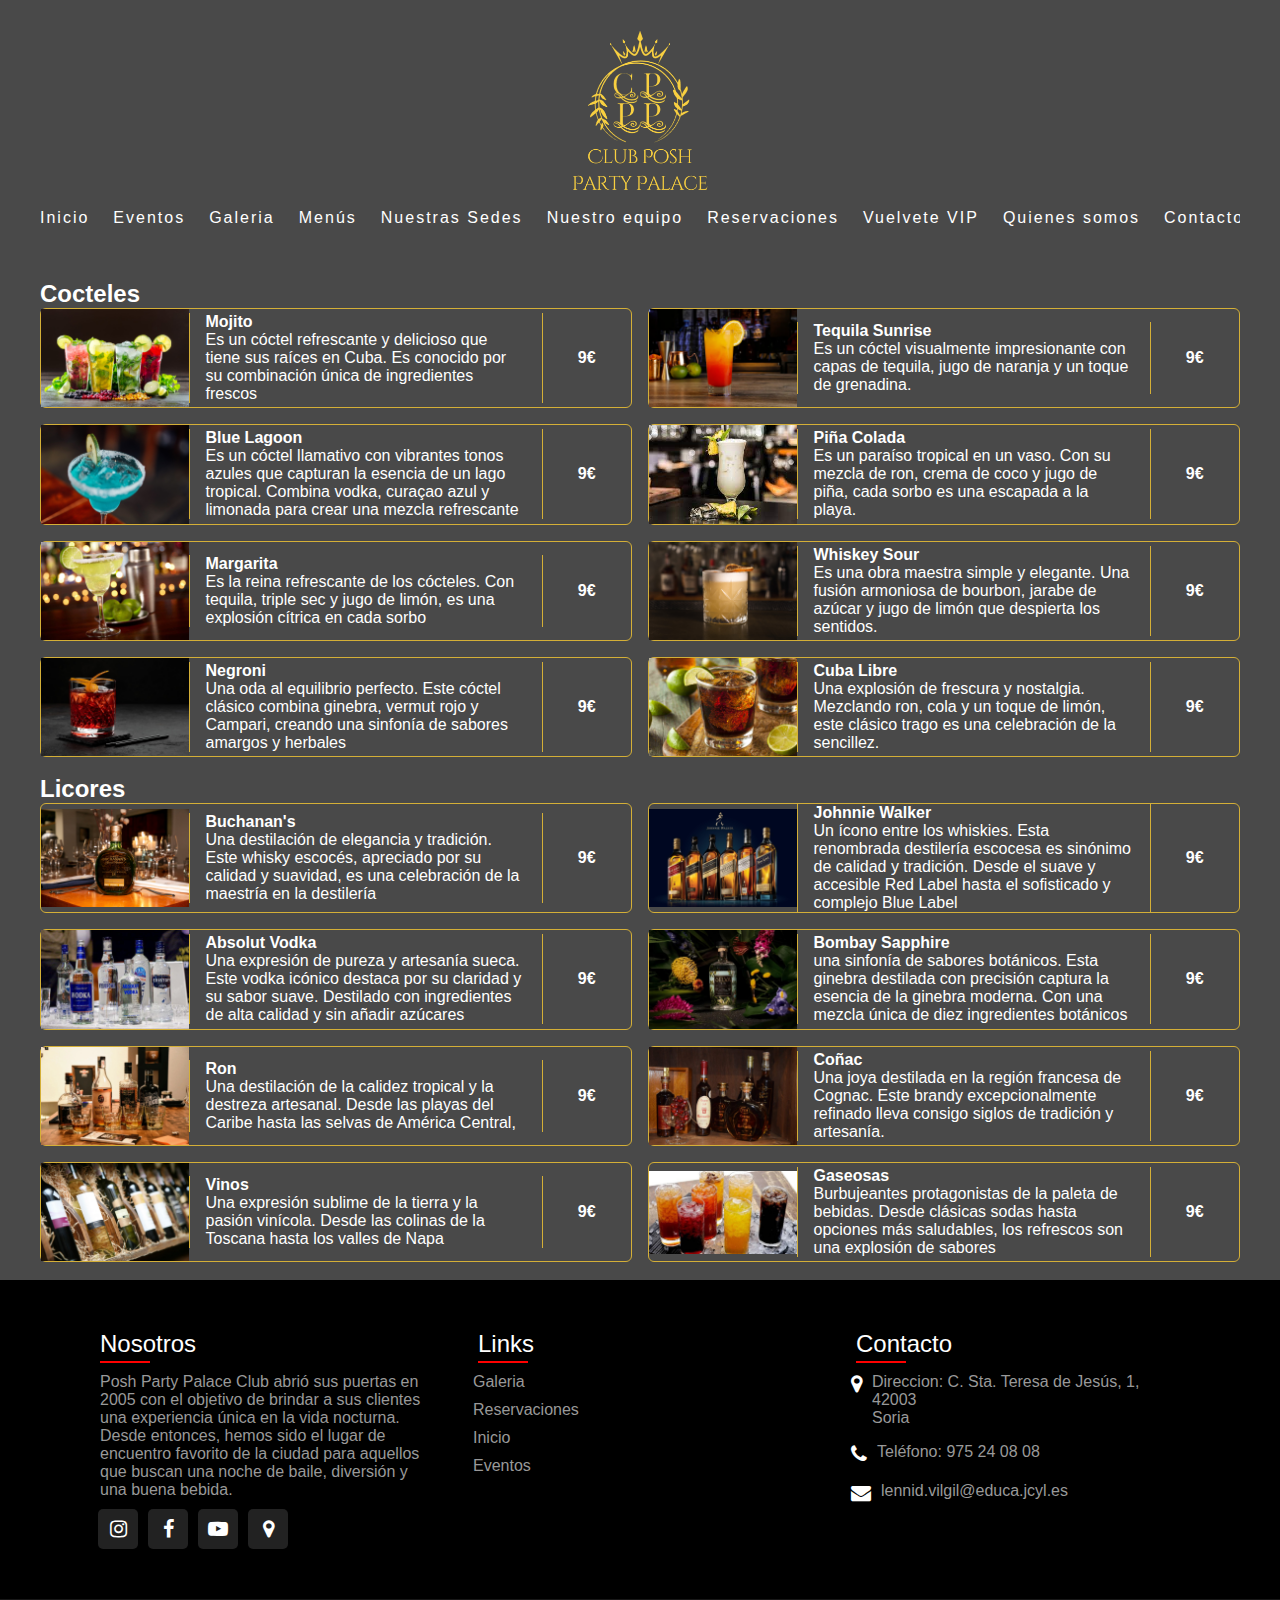
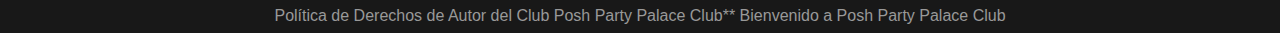
<file: carta.html>
<!DOCTYPE html>
<html lang="en">

<head>
    <meta charset="UTF-8">
    <meta name="viewport" content="width=device-width, initial-scale=1.0">
    <link rel="stylesheet" href="https://cdnjs.cloudflare.com/ajax/libs/font-awesome/4.7.0/css/font-awesome.min.css">
    <link rel="stylesheet" href="estilos/carta.css">
    <link rel="shortcut icon" href="img/Elegant Initial Jewelry Logo.png" type="image/x-icon">
    <title>Carta</title>
</head>

<body>
    <div class="trasparente">
        <div class="Elegant">
            <a href="index.html"><img src="img/Elegant Initial Jewelry Logo.png" alt=""></a>
        </div>

            <nav class="nav container" id="nav">
                <ul class="nav__links">
                    <li class="nav__item">
                        <a href="index.html" class="nav__link">Inicio</a>
                    </li>
                    <li class="nav__item">
                        <a href="eventos.html" class="nav__link">Eventos</a>
                    </li>
                    <li class="nav__item">
                        <a href="galeria.html" class="nav__link">Galeria</a>
                    </li>
                    <li class="nav__item">
                        <a href="carta.html" class="nav__link">Menús</a>
                    </li>
                    <li class="nav__item">
                        <a href="nuestras_sedes.html" class="nav__link">Nuestras Sedes</a>
                    </li>
                    <li class="nav__item">
                        <a href="nuestro_equipo.html" class="nav__link">Nuestro equipo</a>
                    </li>
                    <li class="nav__item">
                        <a href="reservaciones.html" class="nav__link">Reservaciones</a>
                    </li>
                    <li class="nav__item">
                        <a href="vuelvete_VIP.html" class="nav__link">Vuelvete VIP</a>
                    </li>
                    <li class="nav__item">
                        <a href="trabaja_con_nosotros.html" class="nav__link">Quienes somos</a>
                    </li>
                    <li class="nav__item">
                        <a href="inicar_sersion.html" class="nav__link">Contacto</a>
                    </li>
                </ul>
                <a href="#nav" class="nav__hamburguer">
                    <img src="icons/menu.svg" class="nav__icon">
                </a>
                <a href="#" class="nav__close">
                    <img src="icons/menu.svg" class="nav__icon">
                </a>
            </nav>







        <section class="wrap">
            <div class="wrap-title-section">
                <h2>Cocteles</h2>
            </div>
            <div class="wrap column-2 carta">
                <div class="plato-carta">
                    <div class="img-plato-carta">
                        <img src="img/cocteles4.jpg" alt="">
                    </div>
                    <div class="title-plato-carta">
                        <h4>Mojito</h4>
                        <p>Es un cóctel refrescante y delicioso que tiene sus raíces en Cuba. 
                        Es conocido por su combinación única de ingredientes frescos</p>
                    </div>
                    <div class="precio-plato-carta">
                        <span>9€</span>
                    </div>
                </div>
                <div class="plato-carta">
                    <div class="img-plato-carta">
                        <img src="img/coctel 5tequila sunrise.avif" alt="">
                    </div>
                    <div class="title-plato-carta">
                        <h4>Tequila Sunrise</h4>
                        <p>Es un cóctel visualmente impresionante con capas de tequila, 
                            jugo de naranja y un toque de grenadina.</p>
                    </div>
                    <div class="precio-plato-carta">
                        <span>9€</span>
                    </div>
                </div>
                <div class="plato-carta">
                    <div class="img-plato-carta">
                        <img src="img/blue lagoon cotel6.jpg" alt="">
                    </div>
                    <div class="title-plato-carta">
                        <h4>Blue Lagoon</h4>
                        <p>Es un cóctel llamativo con vibrantes tonos azules que capturan la esencia de un lago tropical. 
                            Combina vodka, curaçao azul y limonada para crear una mezcla refrescante</p>
                    </div>
                    <div class="precio-plato-carta">
                        <span>9€</span>
                    </div>
                </div>
                <div class="plato-carta">
                    <div class="img-plato-carta">
                        <img src="img/coctel 7piña colada.jfif" alt="">
                    </div>
                    <div class="title-plato-carta">
                        <h4>Piña Colada</h4>
                        <p>Es un paraíso tropical en un vaso. Con su mezcla de ron, 
                            crema de coco y jugo de piña, cada sorbo es una escapada a la playa. </p>
                    </div>
                    <div class="precio-plato-carta">
                        <span>9€</span>
                    </div>
                </div>
                <div class="plato-carta">
                    <div class="img-plato-carta">
                        <img src="img/coctel 9 margarita-4.jpg" alt="">
                    </div>
                    <div class="title-plato-carta">
                        <h4>Margarita</h4>
                        <p>Es la reina refrescante de los cócteles. Con tequila, triple sec y jugo de limón, 
                            es una explosión cítrica en cada sorbo</p>
                    </div>
                    <div class="precio-plato-carta">
                        <span>9€</span>
                    </div>
                </div>
                <div class="plato-carta">
                    <div class="img-plato-carta">
                        <img src="img/coctel 8 whiskeysourADOBE.jpg" alt="">
                    </div>
                    <div class="title-plato-carta">
                        <h4>Whiskey Sour</h4>
                        <p>Es una obra maestra simple y elegante. Una fusión armoniosa de bourbon, 
                            jarabe de azúcar y jugo de limón que despierta los sentidos.</p>
                    </div>
                    <div class="precio-plato-carta">
                        <span>9€</span>
                    </div>
                </div>
                <div class="plato-carta">
                    <div class="img-plato-carta">
                        <img src="img/coctel 10 fcjtg4eap7_negroni.webp" alt="">
                    </div>
                    <div class="title-plato-carta">
                        <h4>Negroni</h4>
                        <p>Una oda al equilibrio perfecto. Este cóctel clásico combina ginebra, 
                            vermut rojo y Campari, creando una sinfonía de sabores amargos y herbales</p>
                    </div>
                    <div class="precio-plato-carta">
                        <span>9€</span>
                    </div>
                </div>
                <div class="plato-carta">
                    <div class="img-plato-carta">
                        <img src="img/coctel 11 cuba-libre-cocktail.jpg" alt="">
                    </div>
                    <div class="title-plato-carta">
                        <h4>Cuba Libre</h4>
                        <p>Una explosión de frescura y nostalgia. Mezclando ron, cola y un toque de limón, 
                            este clásico trago es una celebración de la sencillez. </p>
                    </div>
                    <div class="precio-plato-carta">
                        <span>9€</span>
                    </div>
                </div>
            </div>
            <br>
            <div class="wrap-title-section">
                <h2>Licores</h2>
            </div>
            <div class="wrap column-2 carta">
                <div class="plato-carta">
                    <div class="img-plato-carta">
                        <img src="img/botellas 1 bucana.jpg" alt="">
                    </div>
                    <div class="title-plato-carta">
                        <h4>Buchanan's</h4>
                        <p>Una destilación de elegancia y tradición. Este whisky escocés, apreciado por su calidad y suavidad, 
                            es una celebración de la maestría en la destilería</p>
                    </div>
                    <div class="precio-plato-carta">
                        <span>9€</span>
                    </div>
                </div>
                <div class="plato-carta">
                    <div class="img-plato-carta">
                        <img src="img/botella 2 jhonnie wolkher.jpg" alt="">
                    </div>
                    <div class="title-plato-carta">
                        <h4>Johnnie Walker</h4>
                        <p>Un ícono entre los whiskies. Esta renombrada destilería escocesa es sinónimo de calidad y tradición. 
                            Desde el suave y accesible Red Label hasta el sofisticado y complejo Blue Label</p>
                    </div>
                    <div class="precio-plato-carta">
                        <span>9€</span>
                    </div>
                </div>
                <div class="plato-carta">
                    <div class="img-plato-carta">
                        <img src="img/botella 3vodka-1-1200x800.jpg" alt="">
                    </div>
                    <div class="title-plato-carta">
                        <h4>Absolut Vodka</h4>
                        <p>Una expresión de pureza y artesanía sueca. Este vodka icónico destaca por su claridad y su sabor suave. 
                            Destilado con ingredientes de alta calidad y sin añadir azúcares</p>
                    </div>
                    <div class="precio-plato-carta">
                        <span>9€</span>
                    </div>
                </div>
                <div class="plato-carta">
                    <div class="img-plato-carta">
                        <img src="img/botella 4 ginebra.avif" alt="">
                    </div>
                    <div class="title-plato-carta">
                        <h4>Bombay Sapphire</h4>
                        <p> una sinfonía de sabores botánicos. Esta ginebra destilada con precisión captura la esencia 
                            de la ginebra moderna. Con una mezcla única de diez ingredientes botánicos</p>
                    </div>
                    <div class="precio-plato-carta">
                        <span>9€</span>
                    </div>
                </div>
                <div class="plato-carta">
                    <div class="img-plato-carta">
                        <img src="img/coctel 5 ron.webp" alt="">
                    </div>
                    <div class="title-plato-carta">
                        <h4>Ron</h4>
                        <p>Una destilación de la calidez tropical y la destreza artesanal. 
                            Desde las playas del Caribe hasta las selvas de América Central,</p>
                    </div>
                    <div class="precio-plato-carta">
                        <span>9€</span>
                    </div>
                </div>
                <div class="plato-carta">
                    <div class="img-plato-carta">
                        <img src="img/botella 5 coñac.jpg" alt="">
                    </div>
                    <div class="title-plato-carta">
                        <h4>Coñac</h4>
                        <p>Una joya destilada en la región francesa de Cognac. Este brandy excepcionalmente 
                            refinado lleva consigo siglos de tradición y artesanía.</p>
                    </div>
                    <div class="precio-plato-carta">
                        <span>9€</span>
                    </div>
                </div>
                <div class="plato-carta">
                    <div class="img-plato-carta">
                        <img src="img/botellas 7 vinos.webp" alt="">
                    </div>
                    <div class="title-plato-carta">
                        <h4>Vinos</h4>
                        <p>Una expresión sublime de la tierra y la pasión vinícola. 
                            Desde las colinas de la Toscana hasta los valles de Napa</p>
                    </div>
                    <div class="precio-plato-carta">
                        <span>9€</span>
                    </div>
                </div>
                <div class="plato-carta">
                    <div class="img-plato-carta">
                        <img src="img/botellas 8 gaseos.jpg" alt="">
                    </div>
                    <div class="title-plato-carta">
                        <h4>Gaseosas</h4>
                        <p>Burbujeantes protagonistas de la paleta de bebidas. Desde clásicas sodas 
                            hasta opciones más saludables, los refrescos son una explosión de sabores</p>
                    </div>
                    <div class="precio-plato-carta">
                        <span>9€</span>
                    </div>
                </div>
            </div>
            <br>
        </section>





    </div>







    <footer>
        <div class="contenido">
            <div class="contenedor2">
                <h2>Nosotros</h2>
                <p>Posh Party Palace Club abrió sus puertas en 2005 con el objetivo de brindar a
                    sus clientes una experiencia única en la vida nocturna. Desde entonces, hemos sido el lugar de
                    encuentro favorito de la ciudad para aquellos que buscan una noche de baile, diversión y una
                    buena bebida.</p>
                <ul class="lista3">
                    <li><a href="#"><i class="fa fa-instagram" aria-hidden="true"></i></a></li>
                    <li><a href="#"><i class="fa fa-facebook" aria-hidden="true"></i></a></li>
                    <li><a href="#"><i class="fa fa-youtube-play" aria-hidden="true"></i></a></li>
                    <li><a href="#"><i class="fa fa-map-marker" aria-hidden="true"></i></a></li>
                </ul>
            </div>
            <div class="contenedor2 links">
                <h2>Links</h2>
                <ul>
                    <li><a href="galeria.html">Galeria</a></li>
                    <li><a href="reservaciones.html">Reservaciones</a></li>
                    <li><a href="index.html">Inicio</a></li>
                    <li><a href="eventos.html">Eventos</a></li>
                </ul>
            </div>
            <div class="contenedor2 contacto">
                <h2>Contacto</h2>
                <ul class="info">
                    <li>
                        <span><i class="fa fa-map-marker" aria-hidden="true"></i></span>
                        <span>
                            Direccion: C. Sta. Teresa de Jesús, 1, 42003 <br>Soria
                        </span>
                    </li>
                    <li>
                        <span><i class="fa fa-phone" aria-hidden="true"></i></span>
                        <p><a href="Teléfono: 975 24 08 08">Teléfono: 975 24 08 08</a><br>
                    </li>
                    <li>
                        <span><i class="fa fa-envelope" aria-hidden="true"></i></span>
                        <p><a href="lennid.vilgil@educa.jcyl.es">lennid.vilgil@educa.jcyl.es</a><br>

                    </li>
                </ul>
            </div>
        </div>
    </footer>
    <div class="copy">
        <p>Política de Derechos de Autor del Club Posh Party Palace Club** Bienvenido a Posh Party Palace Club</p>
    </div>

</body>

</html>
</file>
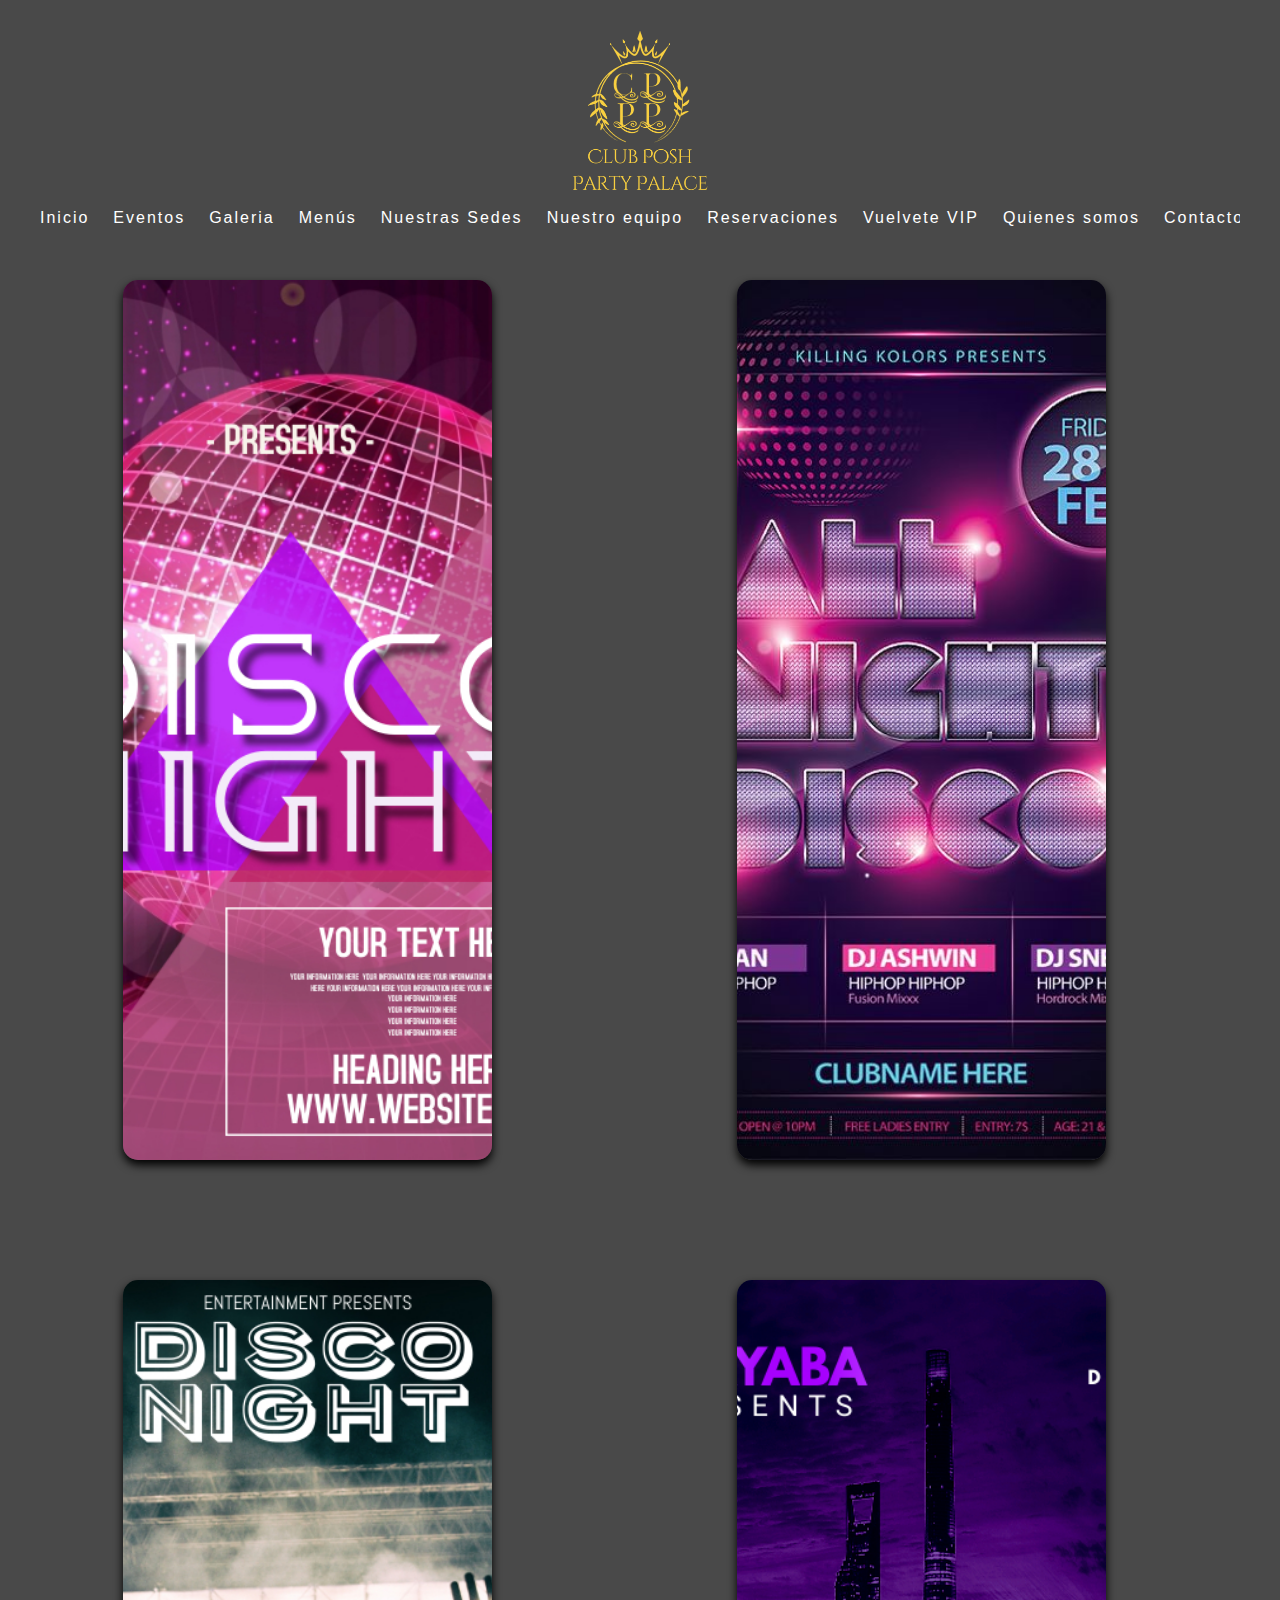
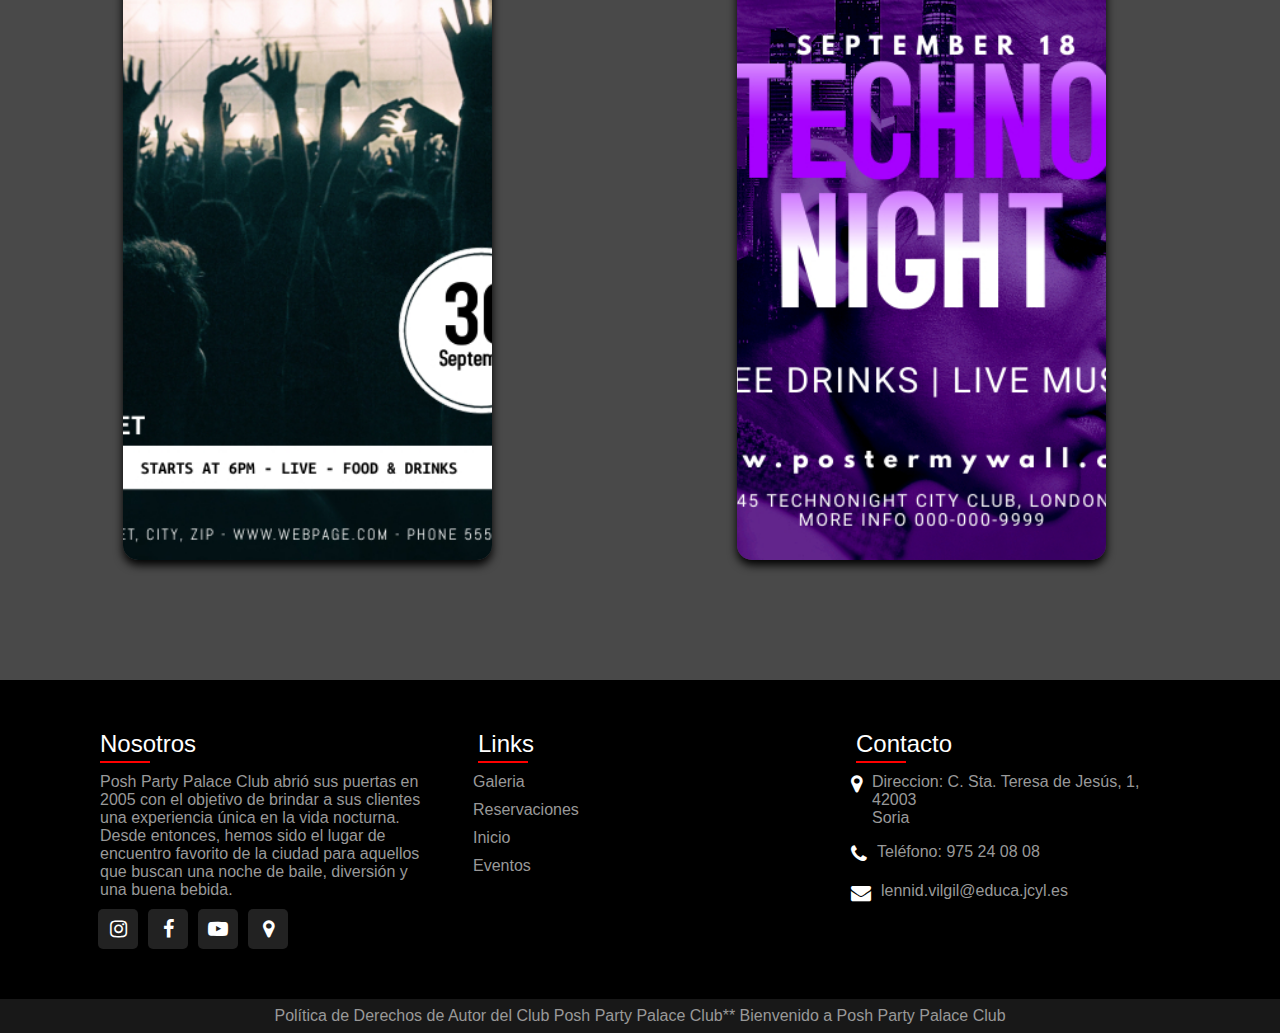
<file: eventos.html>
<!DOCTYPE html>
<html lang="en">
<head>
    <meta charset="UTF-8">
    <meta name="viewport" content="width=device-width, initial-scale=1.0">
    <link rel="stylesheet" href="https://cdnjs.cloudflare.com/ajax/libs/font-awesome/4.7.0/css/font-awesome.min.css">
    <link rel="stylesheet" href="estilos/evento.css">
    <link rel="shortcut icon" href="img/Elegant Initial Jewelry Logo.png" type="image/x-icon">
    <title>Eventos</title>
</head>
<body>
    <div class="trasparente">
        <div class="Elegant">
            <a href="index.html"><img src="img/Elegant Initial Jewelry Logo.png" alt=""></a>
        </div>

            <nav class="nav container" id="nav">
                <ul class="nav__links">
                    <li class="nav__item">
                        <a href="index.html" class="nav__link">Inicio</a>
                    </li>
                    <li class="nav__item">
                        <a href="eventos.html" class="nav__link">Eventos</a>
                    </li>
                    <li class="nav__item">
                        <a href="galeria.html" class="nav__link">Galeria</a>
                    </li>
                    <li class="nav__item">
                        <a href="carta.html" class="nav__link">Menús</a>
                    </li>
                    <li class="nav__item">
                        <a href="nuestras_sedes.html" class="nav__link">Nuestras Sedes</a>
                    </li>
                    <li class="nav__item">
                        <a href="nuestro_equipo.html" class="nav__link">Nuestro equipo</a>
                    </li>
                    <li class="nav__item">
                        <a href="reservaciones.html" class="nav__link">Reservaciones</a>
                    </li>
                    <li class="nav__item">
                        <a href="vuelvete_VIP.html" class="nav__link">Vuelvete VIP</a>
                    </li>
                    <li class="nav__item">
                        <a href="trabaja_con_nosotros.html" class="nav__link">Quienes somos</a>
                    </li>
                    <li class="nav__item">
                        <a href="inicar_sersion.html" class="nav__link">Contacto</a>
                    </li>
                </ul>
                <a href="#nav" class="nav__hamburguer">
                    <img src="icons/menu.svg" class="nav__icon">
                </a>
                <a href="#" class="nav__close">
                    <img src="icons/menu.svg" class="nav__icon">
                </a>
            </nav>
            
       







        <div class="contenedor">
            <div class="seccion izquierda">
                <div class="eventos">
                    <div class="tituloevento" >
                    </div>
                    <div class="informacion">
                        <div class="head">
                            <div class="description">
                            </div>
                        </div>
                    </div>
                </div>
                
            </div>
    
            <div class="seccion centro">
                <div class="eventos">
                    <div class="tituloevento2" >
                    </div>
                    <div class="informacion">
                        <div class="head">
                            <div class="description">
                            </div>
                        </div>
                    </div>
                </div>
            </div>
    
            <div class="seccion derecha">
                <div class="eventos">
                    <div class="tituloevento3" >
                    </div>
                    <div class="informacion">
                        <div class="head">
                            <div class="description">
                            </div>
                        </div>
                    </div>
                </div>
            </div>
    
            <div class="seccion otra">
                <div class="eventos">
                    <div class="tituloevento4" >
                    </div>
                    <div class="informacion">
                        <div class="head">
                            <div class="description">
                            </div>
                        </div>
                    </div>
                </div>
            </div>
        </div>




    </div>





    





    <footer>
        <div class="contenido">
            <div class="contenedor2">
                <h2>Nosotros</h2>
                <p>Posh Party Palace Club abrió sus puertas en 2005 con el objetivo de brindar a
                    sus clientes una experiencia única en la vida nocturna. Desde entonces, hemos sido el lugar de
                    encuentro favorito de la ciudad para aquellos que buscan una noche de baile, diversión y una
                    buena bebida.</p>
                    <ul class="lista3">
                        <li><a href="#"><i class="fa fa-instagram" aria-hidden="true"></i></a></li>
                        <li><a href="#"><i class="fa fa-facebook" aria-hidden="true"></i></a></li>
                        <li><a href="#"><i class="fa fa-youtube-play" aria-hidden="true"></i></a></li>
                        <li><a href="#"><i class="fa fa-map-marker" aria-hidden="true"></i></a></li>
                    </ul>
            </div>
            <div class="contenedor2 links">
                <h2>Links</h2>
                <ul>
                    <li><a href="galeria.html">Galeria</a></li>
                    <li><a href="reservaciones.html">Reservaciones</a></li>
                    <li><a href="index.html">Inicio</a></li>
                    <li><a href="eventos.html">Eventos</a></li>
                </ul>
            </div>
            <div class="contenedor2 contacto">
                <h2>Contacto</h2>
                <ul class="info">
                    <li>
                        <span><i class="fa fa-map-marker" aria-hidden="true"></i></span>
                        <span>
                            Direccion: C. Sta. Teresa de Jesús, 1, 42003 <br>Soria
                        </span>
                    </li>
                    <li>
                        <span><i class="fa fa-phone" aria-hidden="true"></i></span>
                        <p><a href="Teléfono: 975 24 08 08">Teléfono: 975 24 08 08</a><br>
                    </li>
                    <li>
                        <span><i class="fa fa-envelope" aria-hidden="true"></i></span>
                        <p><a href="lennid.vilgil@educa.jcyl.es">lennid.vilgil@educa.jcyl.es</a><br>
    
                    </li>
                </ul>
            </div>
        </div>
    </footer>
    <div class="copy">
        <p>Política de Derechos de Autor del Club Posh Party Palace Club** Bienvenido a Posh Party Palace Club</p>
    </div>
    
</body>
</html>
</file>
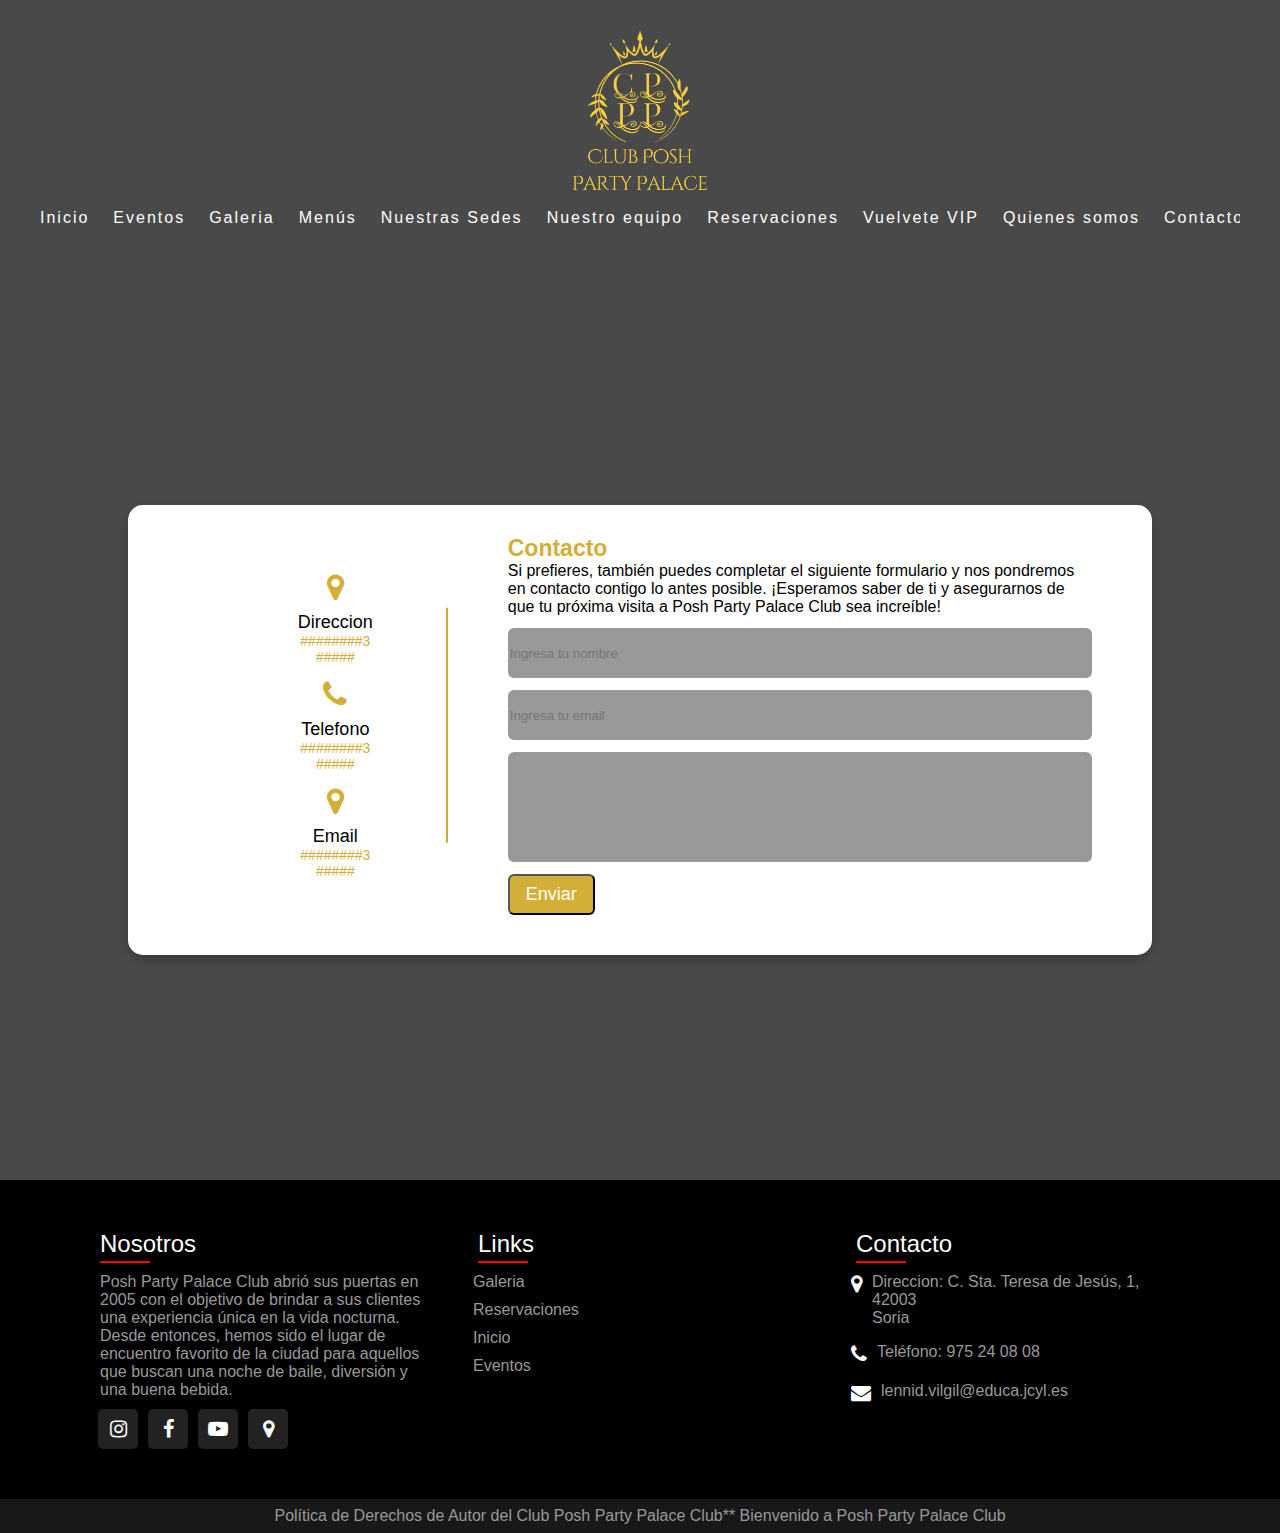
<file: inicar_sersion.html>
<!DOCTYPE html>
<html lang="en">

<head>
    <meta charset="UTF-8">
    <meta name="viewport" content="width=device-width, initial-scale=1.0">
    <link rel="stylesheet" href="https://cdnjs.cloudflare.com/ajax/libs/font-awesome/4.7.0/css/font-awesome.min.css">
    <link rel="stylesheet" href="estilos/inisiar_sesion.css">
    <link rel="shortcut icon" href="img/Elegant Initial Jewelry Logo.png" type="image/x-icon">
    <title>Iniciar sesión</title>
</head>

<body>
    <div class="trasparente">
        <div class="Elegant">
            <a href="index.html"><img src="img/Elegant Initial Jewelry Logo.png" alt=""></a>
        </div>

            <nav class="nav container" id="nav">
                <ul class="nav__links">
                    <li class="nav__item">
                        <a href="index.html" class="nav__link">Inicio</a>
                    </li>
                    <li class="nav__item">
                        <a href="eventos.html" class="nav__link">Eventos</a>
                    </li>
                    <li class="nav__item">
                        <a href="galeria.html" class="nav__link">Galeria</a>
                    </li>
                    <li class="nav__item">
                        <a href="carta.html" class="nav__link">Menús</a>
                    </li>
                    <li class="nav__item">
                        <a href="nuestras_sedes.html" class="nav__link">Nuestras Sedes</a>
                    </li>
                    <li class="nav__item">
                        <a href="nuestro_equipo.html" class="nav__link">Nuestro equipo</a>
                    </li>
                    <li class="nav__item">
                        <a href="reservaciones.html" class="nav__link">Reservaciones</a>
                    </li>
                    <li class="nav__item">
                        <a href="vuelvete_VIP.html" class="nav__link">Vuelvete VIP</a>
                    </li>
                    <li class="nav__item">
                        <a href="trabaja_con_nosotros.html" class="nav__link">Quienes somos</a>
                    </li>
                    <li class="nav__item">
                        <a href="inicar_sersion.html" class="nav__link">Contacto</a>
                    </li>
                </ul>
                <a href="#nav" class="nav__hamburguer">
                    <img src="icons/menu.svg" class="nav__icon">
                </a>
                <a href="#" class="nav__close">
                    <img src="icons/menu.svg" class="nav__icon">
                </a>
            </nav>






    <div class="cotainergande">

        <div class="contenedor3">
            <div class="conte">
                <div class="lefs-side">
                    <div class="addres details">
                        <i class="fa fa-map-marker" aria-hidden="true"></i>
                        <div class="topic">Direccion</div>
                        <div class="text-one">########3</div>
                        <div class="text-two">#####</div>
                    </div>

                    <div class="phone details">
                        <i class="fa fa-phone" aria-hidden="true"></i>
                        <div class="topic">Telefono</div>
                        <div class="text-one">########3</div>
                        <div class="text-two">#####</div>
                    </div>

                    <div class="email details">
                        <i class="fa fa-map-marker" aria-hidden="true"></i>
                        <div class="topic">Email</div>
                        <div class="text-one">########3</div>
                        <div class="text-two">#####</div>
                    </div>
                </div>
                <div class="right-side">
                    <div class="topic-text">Contacto</div>
                    <p>Si prefieres, también puedes completar el siguiente formulario y nos pondremos en contacto
                        contigo lo antes posible. ¡Esperamos saber de ti y asegurarnos de que tu próxima visita a Posh
                        Party Palace Club sea increíble!</p>
                

                <form action="#">
                    <div class="input-box">
                        <input type="text" placeholder="Ingresa tu nombre">
                    </div>

                    <div class="input-box">
                        <input type="text" placeholder="Ingresa tu email">
                    </div>

                    <div class="input-box mensaje-box">
                        <textarea></textarea>
                    </div>

                    <div class="button">
                        <input type="button" value="Enviar">
                    </div>
                </form>
                </div>
            </div>
        </div>

    </div>



    </div>







    <footer>
        <div class="contenido">
            <div class="contenedor2">
                <h2>Nosotros</h2>
                <p>Posh Party Palace Club abrió sus puertas en 2005 con el objetivo de brindar a
                    sus clientes una experiencia única en la vida nocturna. Desde entonces, hemos sido el lugar de
                    encuentro favorito de la ciudad para aquellos que buscan una noche de baile, diversión y una
                    buena bebida.</p>
                <ul class="lista3">
                    <li><a href="#"><i class="fa fa-instagram" aria-hidden="true"></i></a></li>
                    <li><a href="#"><i class="fa fa-facebook" aria-hidden="true"></i></a></li>
                    <li><a href="#"><i class="fa fa-youtube-play" aria-hidden="true"></i></a></li>
                    <li><a href="#"><i class="fa fa-map-marker" aria-hidden="true"></i></a></li>
                </ul>
            </div>
            <div class="contenedor2 links">
                <h2>Links</h2>
                <ul>
                    <li><a href="galeria.html">Galeria</a></li>
                    <li><a href="reservaciones.html">Reservaciones</a></li>
                    <li><a href="index.html">Inicio</a></li>
                    <li><a href="eventos.html">Eventos</a></li>
                </ul>
            </div>
            <div class="contenedor2 contacto">
                <h2>Contacto</h2>
                <ul class="info">
                    <li>
                        <span><i class="fa fa-map-marker" aria-hidden="true"></i></span>
                        <span>
                            Direccion: C. Sta. Teresa de Jesús, 1, 42003 <br>Soria
                        </span>
                    </li>
                    <li>
                        <span><i class="fa fa-phone" aria-hidden="true"></i></span>
                        <p><a href="Teléfono: 975 24 08 08">Teléfono: 975 24 08 08</a><br>
                    </li>
                    <li>
                        <span><i class="fa fa-envelope" aria-hidden="true"></i></span>
                        <p><a href="lennid.vilgil@educa.jcyl.es">lennid.vilgil@educa.jcyl.es</a><br>

                    </li>
                </ul>
            </div>
        </div>
    </footer>
    <div class="copy">
        <p>Política de Derechos de Autor del Club Posh Party Palace Club** Bienvenido a Posh Party Palace Club</p>
    </div>

</body>

</html>
</file>
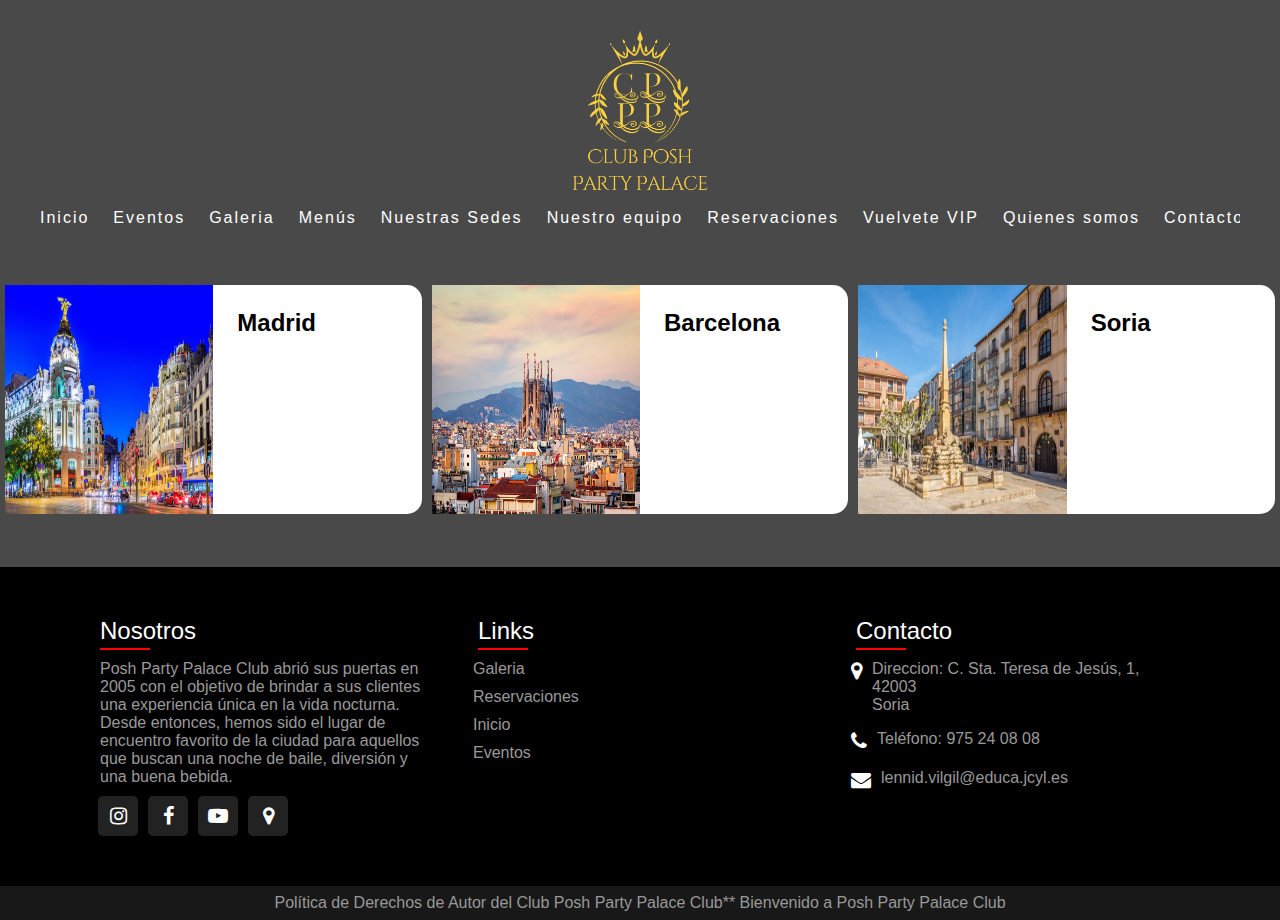
<file: nuestras_sedes.html>
<!DOCTYPE html>
<html lang="en">

<head>
    <meta charset="UTF-8">
    <meta name="viewport" content="width=device-width, initial-scale=1.0">
    <link rel="stylesheet" href="https://cdnjs.cloudflare.com/ajax/libs/font-awesome/4.7.0/css/font-awesome.min.css">
    <link rel="stylesheet" href="estilos/nuestras sedes.css">
    <link rel="shortcut icon" href="img/Elegant Initial Jewelry Logo.png" type="image/x-icon">
    <title>Nuestras Sedes</title>
</head>

<body>
    <div class="trasparente">
        <div class="Elegant">
            <a href="index.html"><img src="img/Elegant Initial Jewelry Logo.png" alt=""></a>
        </div>

            <nav class="nav container" id="nav">
                <ul class="nav__links">
                    <li class="nav__item">
                        <a href="index.html" class="nav__link">Inicio</a>
                    </li>
                    <li class="nav__item">
                        <a href="eventos.html" class="nav__link">Eventos</a>
                    </li>
                    <li class="nav__item">
                        <a href="galeria.html" class="nav__link">Galeria</a>
                    </li>
                    <li class="nav__item">
                        <a href="carta.html" class="nav__link">Menús</a>
                    </li>
                    <li class="nav__item">
                        <a href="nuestras_sedes.html" class="nav__link">Nuestras Sedes</a>
                    </li>
                    <li class="nav__item">
                        <a href="nuestro_equipo.html" class="nav__link">Nuestro equipo</a>
                    </li>
                    <li class="nav__item">
                        <a href="reservaciones.html" class="nav__link">Reservaciones</a>
                    </li>
                    <li class="nav__item">
                        <a href="vuelvete_VIP.html" class="nav__link">Vuelvete VIP</a>
                    </li>
                    <li class="nav__item">
                        <a href="trabaja_con_nosotros.html" class="nav__link">Quienes somos</a>
                    </li>
                    <li class="nav__item">
                        <a href="inicar_sersion.html" class="nav__link">Contacto</a>
                    </li>
                </ul>
                <a href="#nav" class="nav__hamburguer">
                    <img src="icons/menu.svg" class="nav__icon">
                </a>
                <a href="#" class="nav__close">
                    <img src="icons/menu.svg" class="nav__icon">
                </a>
            </nav>








        <div class="container1">
            <div class="section">
                <div class="card">
                    <div class="card-text">
                        <div class="portada">
                            <img src="img/madrid.webp" alt="">
                        </div>
                        <div class="title-total">
                            <h2>Madrid</h2>
                            <div class="desc">
                                <iframe
                                    src="https://www.google.com/maps/embed?pb=!1m18!1m12!1m3!1d194361.4916977642!2d-3.755754301367187!3d40.43325062797842!2m3!1f0!2f0!3f0!3m2!1i1024!2i768!4f13.1!3m3!1m2!1s0xd422997800a3c81%3A0xc436dec1618c2269!2sMadrid!5e0!3m2!1ses-419!2ses!4v1700772372165!5m2!1ses-419!2ses"
                                    width="100%" style="border:0;" allowfullscreen="" loading="lazy"
                                    referrerpolicy="no-referrer-when-downgrade"></iframe>
                            </div>
                        </div>
                    </div>
                </div>
            </div>

            <div class="section">
                <div class="card">
                    <div class="card-text">
                        <div class="portada">
                            <img src="img/barcelona.webp" alt="">
                        </div>
                        <div class="title-total">
                            <h2>Barcelona</h2>
                            <div class="desc">
                                <iframe src="https://www.google.com/maps/embed?pb=!1m18!1m12!1m3!1d95780.47786849296!2d2.057787474980143!3d41.39276734342636!2m3!1f0!2f0!3f0!3m2!1i1024!2i768!4f13.1!3m3!1m2!1s0x12a49816718e30e5%3A0x44b0fb3d4f47660a!2sBarcelona!5e0!3m2!1ses-419!2ses!4v1700773029544!5m2!1ses-419!2ses" width="100%" style="border:0;" allowfullscreen="" loading="lazy" referrerpolicy="no-referrer-when-downgrade"></iframe>
                            </div>
                        </div>
                    </div>
                </div>
            </div>

            <div class="section">
                <div class="card">
                    <div class="card-text">
                        <div class="portada">
                            <img src="img/soria.jpeg" alt="">
                        </div>
                        <div class="title-total">
                            <h2>Soria</h2>
                            <div class="desc">
                                <iframe src="https://www.google.com/maps/embed?pb=!1m18!1m12!1m3!1d23806.619505243554!2d-2.4946277245024673!3d41.76737816926639!2m3!1f0!2f0!3f0!3m2!1i1024!2i768!4f13.1!3m3!1m2!1s0xd44d2d276bb20d7%3A0x8b75eca5a72ee4a5!2sSoria!5e0!3m2!1ses-419!2ses!4v1700773992994!5m2!1ses-419!2ses" width="100%" style="border:0;" allowfullscreen="" loading="lazy" referrerpolicy="no-referrer-when-downgrade"></iframe>
                            </div>
                        </div>
                    </div>
                </div>
            </div>
        </div>
        <br>



        





    </div>







    <footer>
        <div class="contenido">
            <div class="contenedor2">
                <h2>Nosotros</h2>
                <p>Posh Party Palace Club abrió sus puertas en 2005 con el objetivo de brindar a
                    sus clientes una experiencia única en la vida nocturna. Desde entonces, hemos sido el lugar de
                    encuentro favorito de la ciudad para aquellos que buscan una noche de baile, diversión y una
                    buena bebida.</p>
                <ul class="lista3">
                    <li><a href="#"><i class="fa fa-instagram" aria-hidden="true"></i></a></li>
                    <li><a href="#"><i class="fa fa-facebook" aria-hidden="true"></i></a></li>
                    <li><a href="#"><i class="fa fa-youtube-play" aria-hidden="true"></i></a></li>
                    <li><a href="#"><i class="fa fa-map-marker" aria-hidden="true"></i></a></li>
                </ul>
            </div>
            <div class="contenedor2 links">
                <h2>Links</h2>
                <ul>
                    <li><a href="galeria.html">Galeria</a></li>
                    <li><a href="reservaciones.html">Reservaciones</a></li>
                    <li><a href="index.html">Inicio</a></li>
                    <li><a href="eventos.html">Eventos</a></li>
                </ul>
            </div>
            <div class="contenedor2 contacto">
                <h2>Contacto</h2>
                <ul class="info">
                    <li>
                        <span><i class="fa fa-map-marker" aria-hidden="true"></i></span>
                        <span>
                            Direccion: C. Sta. Teresa de Jesús, 1, 42003 <br>Soria
                        </span>
                    </li>
                    <li>
                        <span><i class="fa fa-phone" aria-hidden="true"></i></span>
                        <p><a href="Teléfono: 975 24 08 08">Teléfono: 975 24 08 08</a><br>
                    </li>
                    <li>
                        <span><i class="fa fa-envelope" aria-hidden="true"></i></span>
                        <p><a href="lennid.vilgil@educa.jcyl.es">lennid.vilgil@educa.jcyl.es</a><br>

                    </li>
                </ul>
            </div>
        </div>
    </footer>
    <div class="copy">
        <p>Política de Derechos de Autor del Club Posh Party Palace Club** Bienvenido a Posh Party Palace Club</p>
    </div>

</body>

</html>
</file>
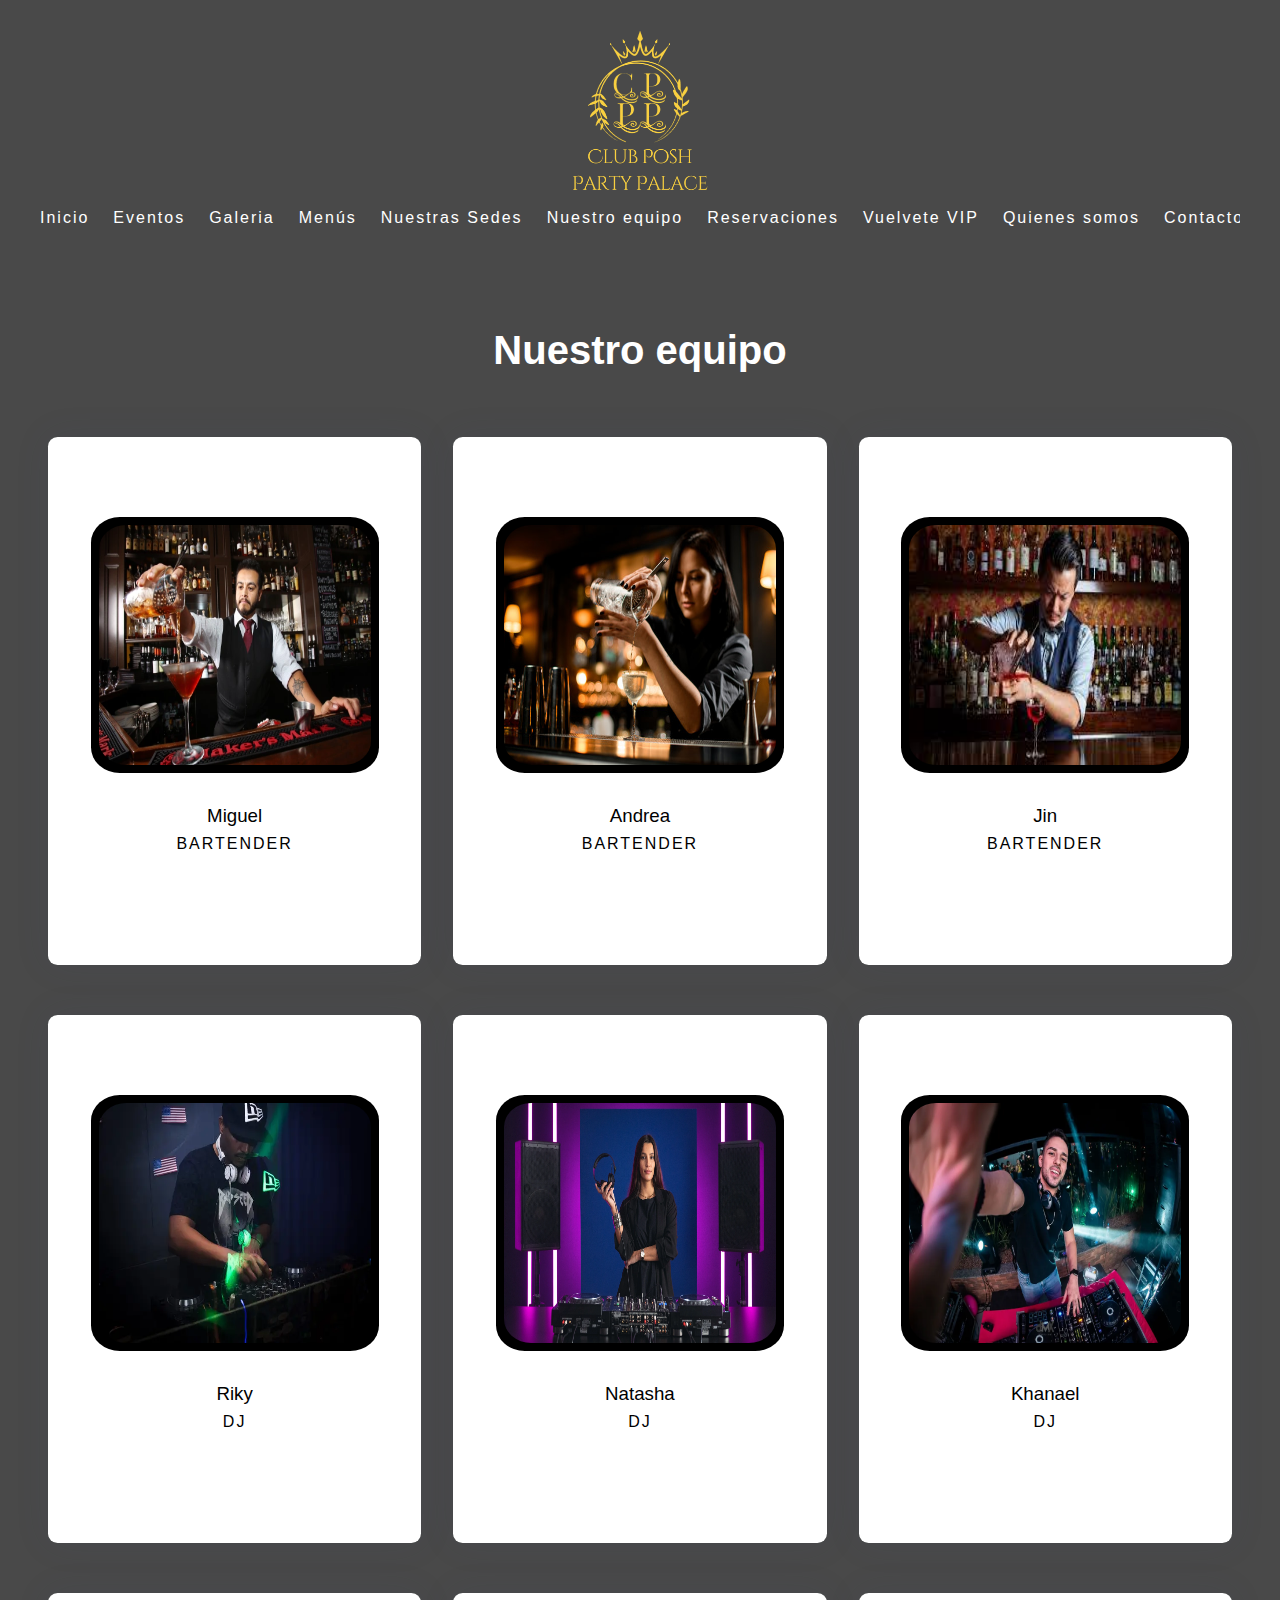
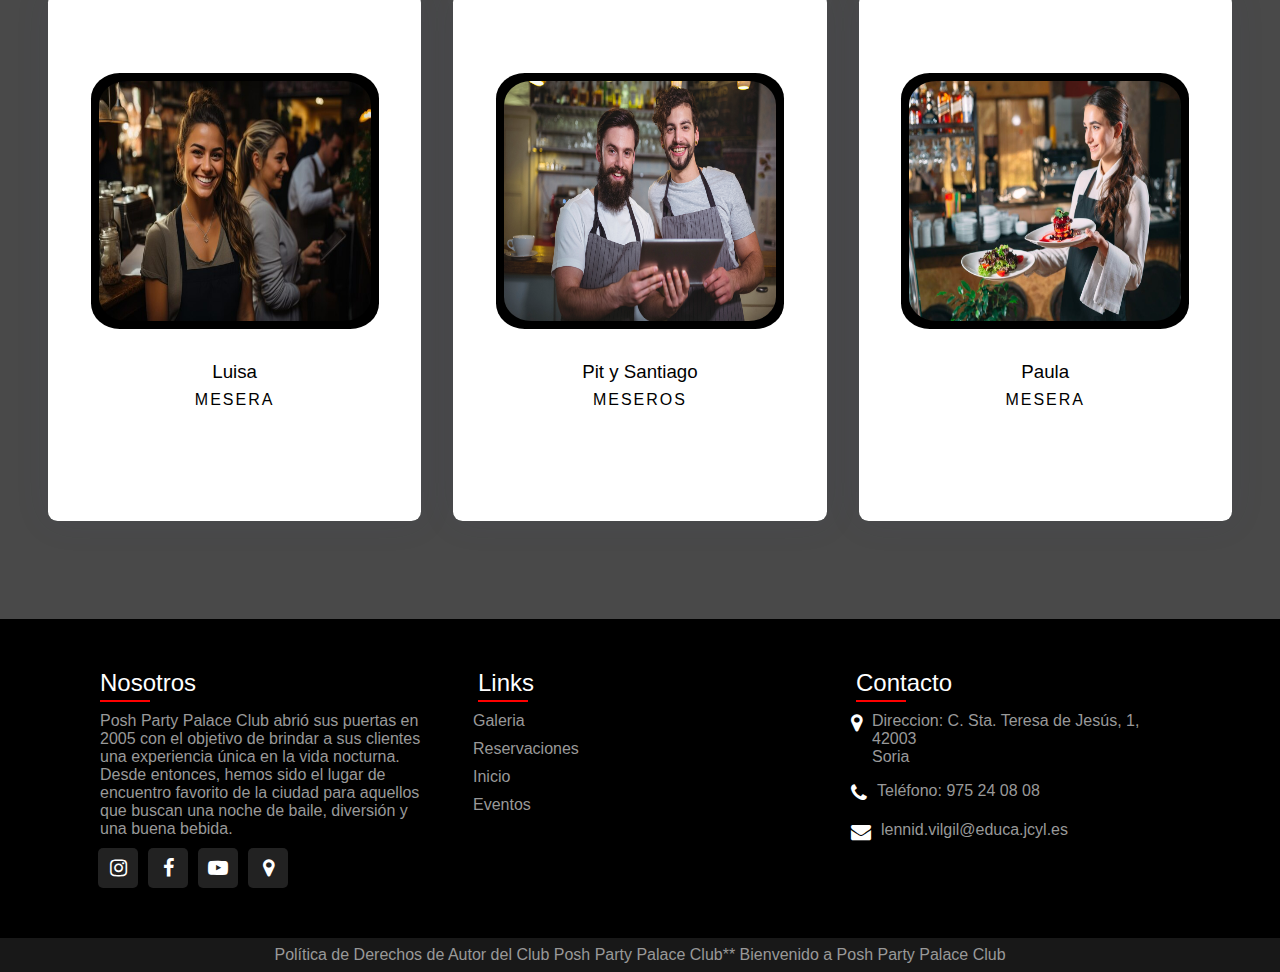
<file: nuestro_equipo.html>
<!DOCTYPE html>
<html lang="en">
<head>
    <meta charset="UTF-8">
    <meta name="viewport" content="width=device-width, initial-scale=1.0">
    <link rel="stylesheet" href="https://cdnjs.cloudflare.com/ajax/libs/font-awesome/4.7.0/css/font-awesome.min.css">
    <link rel="stylesheet" href="estilos/nuestroequipo.css">
    <link rel="shortcut icon" href="img/Elegant Initial Jewelry Logo.png" type="image/x-icon">
    <title>Nuestro Equipo</title>
</head>
<body>
    <div class="trasparente">
        <div class="Elegant">
            <a href="index.html"><img src="img/Elegant Initial Jewelry Logo.png" alt=""></a>
        </div>

            <nav class="nav container" id="nav">
                <ul class="nav__links">
                    <li class="nav__item">
                        <a href="index.html" class="nav__link">Inicio</a>
                    </li>
                    <li class="nav__item">
                        <a href="eventos.html" class="nav__link">Eventos</a>
                    </li>
                    <li class="nav__item">
                        <a href="galeria.html" class="nav__link">Galeria</a>
                    </li>
                    <li class="nav__item">
                        <a href="carta.html" class="nav__link">Menús</a>
                    </li>
                    <li class="nav__item">
                        <a href="nuestras_sedes.html" class="nav__link">Nuestras Sedes</a>
                    </li>
                    <li class="nav__item">
                        <a href="nuestro_equipo.html" class="nav__link">Nuestro equipo</a>
                    </li>
                    <li class="nav__item">
                        <a href="reservaciones.html" class="nav__link">Reservaciones</a>
                    </li>
                    <li class="nav__item">
                        <a href="vuelvete_VIP.html" class="nav__link">Vuelvete VIP</a>
                    </li>
                    <li class="nav__item">
                        <a href="trabaja_con_nosotros.html" class="nav__link">Quienes somos</a>
                    </li>
                    <li class="nav__item">
                        <a href="inicar_sersion.html" class="nav__link">Contacto</a>
                    </li>
                </ul>
                <a href="#nav" class="nav__hamburguer">
                    <img src="icons/menu.svg" class="nav__icon">
                </a>
                <a href="#" class="nav__close">
                    <img src="icons/menu.svg" class="nav__icon">
                </a>
            </nav>
 





    <section>
        <div class="row">
            <h1>Nuestro equipo</h1>
        </div>
            <div class="row">
                <div class="column">
                    <div class="card">
                        <div class="img-container">
                            <img src="img/bartender1.webp" alt="">
                        </div>
                        <h3>Miguel</h3>
                        <p>Bartender</p>
                    </div>
                </div>

                <div class="column">
                    <div class="card">
                        <div class="img-container">
                            <img src="img/bartender3.jpg" alt="">
                        </div>
                        <h3>Andrea</h3>
                        <p>Bartender</p>
                    </div>
                </div>

                <div class="column">
                    <div class="card">
                        <div class="img-container">
                            <img src="img/bartender2.jfif" alt="">
                        </div>
                        <h3>Jin</h3>
                        <p>Bartender</p>
                    </div>
                </div>

                <div class="column">
                    <div class="card">
                        <div class="img-container">
                            <img src="img/dj1.webp" alt="">
                        </div>
                        <h3>Riky</h3>
                        <p>DJ</p>
                    </div>
                </div>

                <div class="column">
                    <div class="card">
                        <div class="img-container">
                            <img src="img/dj 2.webp" alt="">
                        </div>
                        <h3>Natasha</h3>
                        <p>DJ</p>
                    </div>
                </div>

                <div class="column">
                    <div class="card">
                        <div class="img-container">
                            <img src="img/dj 3.webp" alt="">
                        </div>
                        <h3>Khanael</h3>
                        <p>DJ</p>
                    </div>
                </div>

                <div class="column">
                    <div class="card">
                        <div class="img-container">
                            <img src="img/mesera 4.jpg" alt="">
                        </div>
                        <h3>Luisa</h3>
                        <p>Mesera</p>
                    </div>
                </div>

                <div class="column">
                    <div class="card">
                        <div class="img-container">
                            <img src="img/meseros 6.jpg" alt="">
                        </div>
                        <h3>Pit y Santiago</h3>
                        <p>Meseros</p>
                    </div>
                </div>

                <div class="column">
                    <div class="card">
                        <div class="img-container">
                            <img src="img/mesera 5.jpg" alt="">
                        </div>
                        <h3>Paula</h3>
                        <p>Mesera</p>
                    </div>
                </div>

                
            </div>
    </section>






    </div>







    <footer>
        <div class="contenido">
            <div class="contenedor2">
                <h2>Nosotros</h2>
                <p>Posh Party Palace Club abrió sus puertas en 2005 con el objetivo de brindar a
                    sus clientes una experiencia única en la vida nocturna. Desde entonces, hemos sido el lugar de
                    encuentro favorito de la ciudad para aquellos que buscan una noche de baile, diversión y una
                    buena bebida.</p>
                    <ul class="lista3">
                        <li><a href="#"><i class="fa fa-instagram" aria-hidden="true"></i></a></li>
                        <li><a href="#"><i class="fa fa-facebook" aria-hidden="true"></i></a></li>
                        <li><a href="#"><i class="fa fa-youtube-play" aria-hidden="true"></i></a></li>
                        <li><a href="#"><i class="fa fa-map-marker" aria-hidden="true"></i></a></li>
                    </ul>
            </div>
            <div class="contenedor2 links">
                <h2>Links</h2>
                <ul>
                    <li><a href="galeria.html">Galeria</a></li>
                    <li><a href="reservaciones.html">Reservaciones</a></li>
                    <li><a href="index.html">Inicio</a></li>
                    <li><a href="eventos.html">Eventos</a></li>
                </ul>
            </div>
            <div class="contenedor2 contacto">
                <h2>Contacto</h2>
                <ul class="info">
                    <li>
                        <span><i class="fa fa-map-marker" aria-hidden="true"></i></span>
                        <span>
                            Direccion: C. Sta. Teresa de Jesús, 1, 42003 <br>Soria
                        </span>
                    </li>
                    <li>
                        <span><i class="fa fa-phone" aria-hidden="true"></i></span>
                        <p><a href="Teléfono: 975 24 08 08">Teléfono: 975 24 08 08</a><br>
                    </li>
                    <li>
                        <span><i class="fa fa-envelope" aria-hidden="true"></i></span>
                        <p><a href="lennid.vilgil@educa.jcyl.es">lennid.vilgil@educa.jcyl.es</a><br>
    
                    </li>
                </ul>
            </div>
        </div>
    </footer>
    <div class="copy">
        <p>Política de Derechos de Autor del Club Posh Party Palace Club** Bienvenido a Posh Party Palace Club</p>
    </div>
    
</body>
</html>
</file>
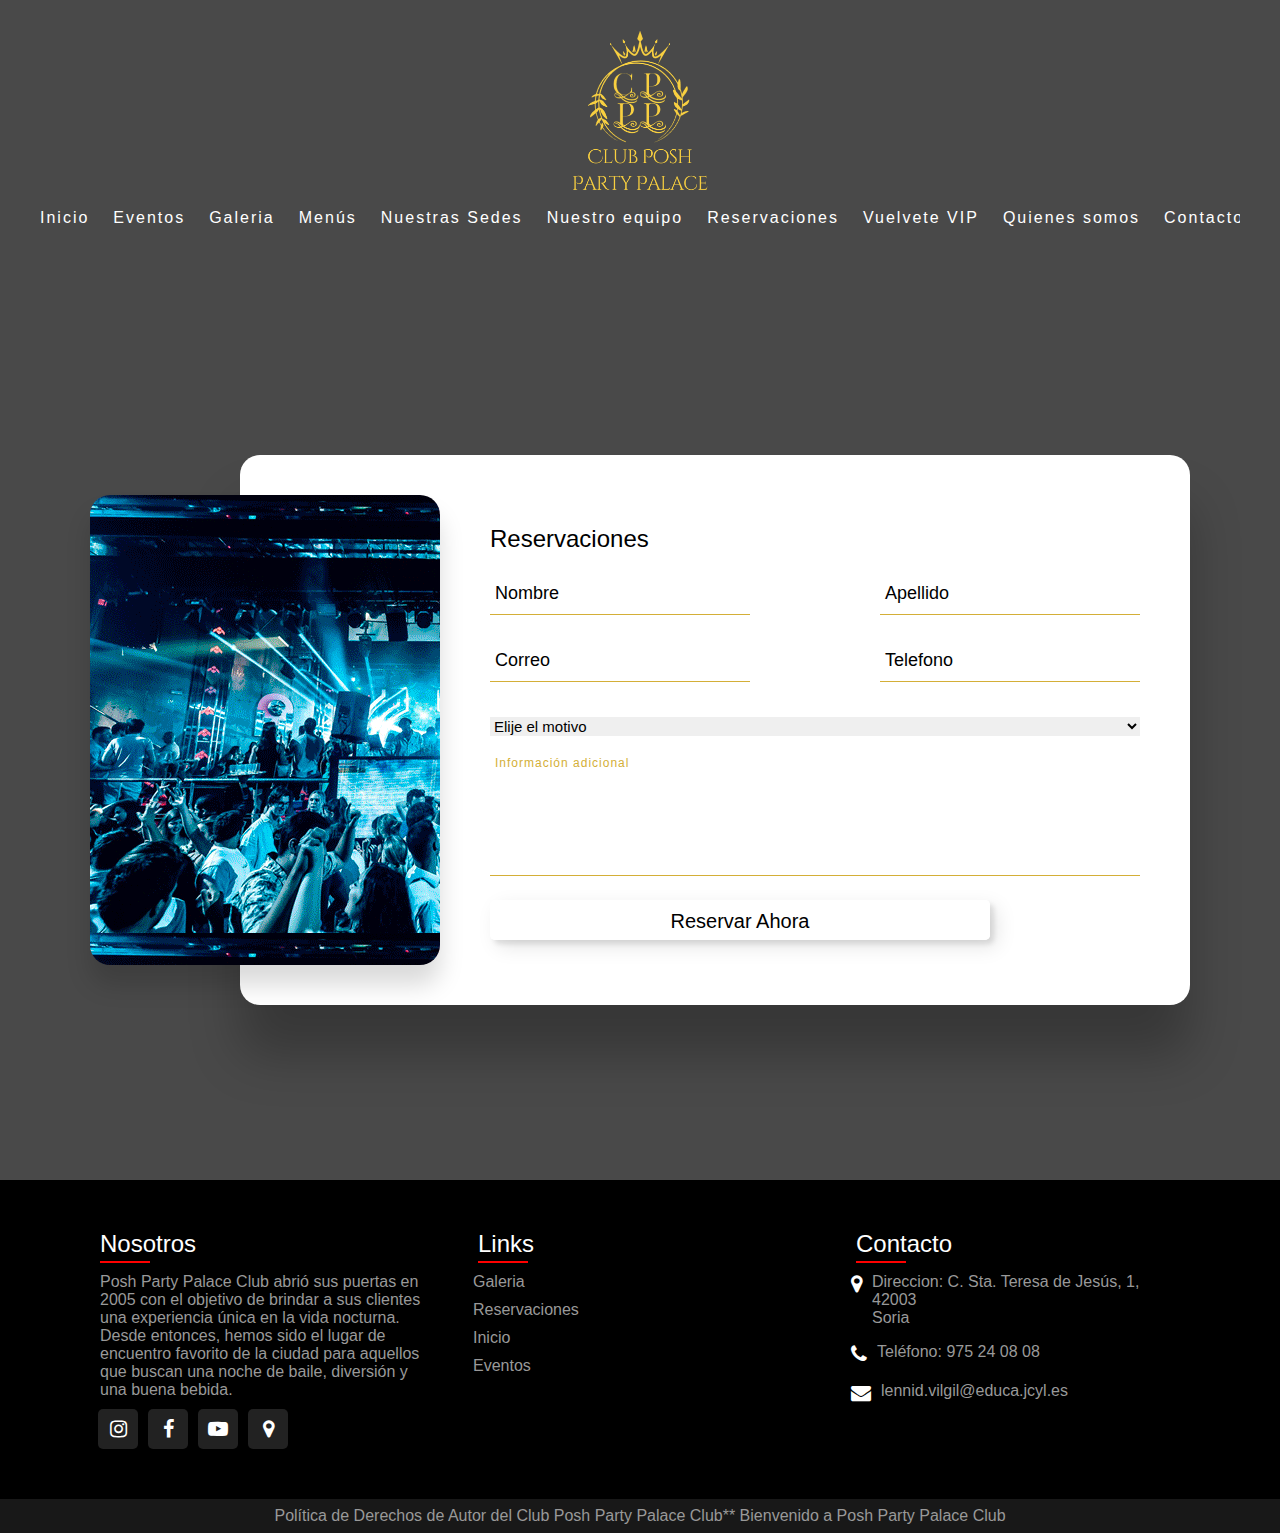
<file: reservaciones.html>
<!DOCTYPE html>
<html lang="en">
<head>
    <meta charset="UTF-8">
    <meta name="viewport" content="width=device-width, initial-scale=1.0">
    <link rel="stylesheet" href="https://cdnjs.cloudflare.com/ajax/libs/font-awesome/4.7.0/css/font-awesome.min.css">
    <link rel="stylesheet" href="estilos/reservaciones.css">
    <link rel="shortcut icon" href="img/Elegant Initial Jewelry Logo.png" type="image/x-icon">
    <title>Reservaciones</title>
</head>
<body>
    <div class="trasparente">
        <div class="Elegant">
            <a href="index.html"><img src="img/Elegant Initial Jewelry Logo.png" alt=""></a>
        </div>

            <nav class="nav container" id="nav">
                <ul class="nav__links">
                    <li class="nav__item">
                        <a href="index.html" class="nav__link">Inicio</a>
                    </li>
                    <li class="nav__item">
                        <a href="eventos.html" class="nav__link">Eventos</a>
                    </li>
                    <li class="nav__item">
                        <a href="galeria.html" class="nav__link">Galeria</a>
                    </li>
                    <li class="nav__item">
                        <a href="carta.html" class="nav__link">Menús</a>
                    </li>
                    <li class="nav__item">
                        <a href="nuestras_sedes.html" class="nav__link">Nuestras Sedes</a>
                    </li>
                    <li class="nav__item">
                        <a href="nuestro_equipo.html" class="nav__link">Nuestro equipo</a>
                    </li>
                    <li class="nav__item">
                        <a href="reservaciones.html" class="nav__link">Reservaciones</a>
                    </li>
                    <li class="nav__item">
                        <a href="vuelvete_VIP.html" class="nav__link">Vuelvete VIP</a>
                    </li>
                    <li class="nav__item">
                        <a href="trabaja_con_nosotros.html" class="nav__link">Quienes somos</a>
                    </li>
                    <li class="nav__item">
                        <a href="inicar_sersion.html" class="nav__link">Contacto</a>
                    </li>
                </ul>
                <a href="#nav" class="nav__hamburguer">
                    <img src="icons/menu.svg" class="nav__icon">
                </a>
                <a href="#" class="nav__close">
                    <img src="icons/menu.svg" class="nav__icon">
                </a>
            </nav>
            














        <div class="section">
            <div class="contenedor">
                <div class="contactoinfo">
                </div>


                <div class="contactoformulario">
                    <h2>Reservaciones</h2>
                    <div class="formulario">
                        <div class="datos dos">
                            <input type="text" required>
                            <span>Nombre</span>
                        </div>

                        <div class="datos dos">
                            <input type="text" required>
                            <span>Apellido</span>
                        </div>


                        <div class="datos dos">
                            <input type="email" required>
                            <span>Correo</span>
                        </div>

                        <div class="datos dos">
                            <input type="number" required>
                            <span>Telefono</span>
                        </div>
                        
                            <select class="datos cien" id="numero" name="numero">
                                <option value="0">Elije el motivo</option>
                                <option value="1">Cumpleaños</option>
                                <option value="2">Discoteca</option>
                                <option value="3">DJ</option>
                                <option value="4">Vip</option>
                                <option value="5">Boda</option>
                                <option value="6">Despedida de solter@</option>
                                <option value="7">Divorcios</option>
                                <option value="8">Tematica</option>
                                <option value="9">Otros</option>
                            </select>

                        <div class="datos cien">
                            <textarea name="" id="" cols="30" rows="10"></textarea>
                            <span>Información adicional</span>
                        </div>

                        <div class="datos cien">
                            <button class="botton">Reservar Ahora</button>
                        </div>

                    </div>
                </div>
            </div>
        </div>







    </div>







    <footer>
        <div class="contenido">
            <div class="contenedor2">
                <h2>Nosotros</h2>
                <p>Posh Party Palace Club abrió sus puertas en 2005 con el objetivo de brindar a
                    sus clientes una experiencia única en la vida nocturna. Desde entonces, hemos sido el lugar de
                    encuentro favorito de la ciudad para aquellos que buscan una noche de baile, diversión y una
                    buena bebida.</p>
                    <ul class="lista3">
                        <li><a href="#"><i class="fa fa-instagram" aria-hidden="true"></i></a></li>
                        <li><a href="#"><i class="fa fa-facebook" aria-hidden="true"></i></a></li>
                        <li><a href="#"><i class="fa fa-youtube-play" aria-hidden="true"></i></a></li>
                        <li><a href="#"><i class="fa fa-map-marker" aria-hidden="true"></i></a></li>
                    </ul>
            </div>
            <div class="contenedor2 links">
                <h2>Links</h2>
                <ul>
                    <li><a href="galeria1.html">Galeria</a></li>
                    <li><a href="reservacion.html">Reservaciones</a></li>
                    <li><a href="index.html">Inicio</a></li>
                    <li><a href="eventos.html">Eventos</a></li>
                </ul>
            </div>
            <div class="contenedor2 contacto">
                <h2>Contacto</h2>
                <ul class="info">
                    <li>
                        <span><i class="fa fa-map-marker" aria-hidden="true"></i></span>
                        <span>
                            Direccion: C. Sta. Teresa de Jesús, 1, 42003 <br>Soria
                        </span>
                    </li>
                    <li>
                        <span><i class="fa fa-phone" aria-hidden="true"></i></span>
                        <p><a href="Teléfono: 975 24 08 08">Teléfono: 975 24 08 08</a><br>
                    </li>
                    <li>
                        <span><i class="fa fa-envelope" aria-hidden="true"></i></span>
                        <p><a href="lennid.vilgil@educa.jcyl.es">lennid.vilgil@educa.jcyl.es</a><br>
    
                    </li>
                </ul>
            </div>
        </div>
    </footer>
    <div class="copy">
        <p>Política de Derechos de Autor del Club Posh Party Palace Club** Bienvenido a Posh Party Palace Club</p>
    </div>
    
</body>
</html>
</file>
<file: estilos/carta.css>
* {
    margin: 0;
    box-sizing: border-box;
}

body {
    font-family: 'Roboto', sans-serif;
    display: grid;
    background: url('https://images.squarespace-cdn.com/content/v1/56d3341ee707eb3dbc7550f2/1460887363805-YE0WKKEP5DS28LF0XLJU/background_2.jpg?format=2500w');
    background-position: center;
    background: url('https://images.squarespace-cdn.com/content/v1/56d3341ee707eb3dbc7550f2/1460887363805-YE0WKKEP5DS28LF0XLJU/background_2.jpg?format=2500w');
    background-repeat: no-repeat;
    background: url('https://images.squarespace-cdn.com/content/v1/56d3341ee707eb3dbc7550f2/1460887363805-YE0WKKEP5DS28LF0XLJU/background_2.jpg?format=2500w');
    margin: 0;
    padding: 0;
    font-size: 16px;
}

.trasparente {
    background-color: #000000b6;
}

.container {
    margin: 0 auto;
    width: 97%;
    max-width: 1200px;
    overflow: hidden;
}


.nav {
    --state-close: scale(0);
    --state-hamburguer: scale(1);
    --state-menu: translate(-100%);
    padding: 40px 0;
    display: grid;
    justify-content: space-between;
    align-items: center;
    grid-template-columns: repeat(2, max-content);
}

.nav:target {
    --state-menu: translate(0);
    --state-close: scale(1);
    --state-hamburguer: scale(0);
}

.nav__logo {
    font-size: 2.5rem;
    z-index: 1;
}

.Elegant img {
    display: flex;
    margin: 0 auto;
    width: 20%;
    margin-top: -10px;
    margin-bottom: -90px;
}

.nav__hamburguer,
.nav__close {
    cursor: pointer;
    grid-column: -2/-1;
    grid-row: 1/2;
    transition: .4s transform;
}

.nav__hamburguer {
    transform: var(--state-hamburguer);
}

.nav__close {
    transform: var(--state-close);
}

.nav__icon {
    width: 40px;
}

.nav__links {
    background-color: #000;
    position: absolute;
    top: 0;
    bottom: 0;
    left: 0;
    right: 0;
    padding: 0;
    display: grid;
    align-content: center;
    gap: 2em;
    padding-left: 5%;
    transform: var(--state-menu);
    transition: .3s transform;
}

.nav__item {
    list-style: none;
}

.nav__link {
    color: #fff;
    text-decoration: none;
    font-size: 1.2rem;
    letter-spacing: 2px;
}

@media (min-width:768px) {
    .nav {
        --state-hamburguer: scale(0);
        --state-menu: translate(0);
    }

    .nav:target {
        --state-close: scale(0);
    }

    .nav__links {
        padding: 0;
        background-color: unset;
        position: unset;
        gap: 1.5em;
        grid-auto-flow: column;

        transform: unset;

        grid-column: -2/-1;
        grid-row: 1/2;
    }

    .nav__link {
        font-size: 1rem;
        letter-spacing: none;
    }
}

/* carta */

.wrap {
    max-width: 1200px;
    margin: 0 auto;
    color: #ffffff;
}

.column-2.carta {
    display: grid;
    grid-template-columns: repeat(2, 1fr);
    column-gap: 1rem;
    row-gap: 1rem;
}

.plato-carta {
    display: flex;
    align-items: center;
    border: 1px solid #D4AF37;
    border-radius: 6px;
}

.img-plato-carta {
    display: flex;
    flex-basis: 25%;
    justify-content: center;
}

.img-plato-carta img {
    max-width: 100%;
    max-height: 100%;
}

.title-plato-carta {
    border: 1px solid #D4AF37;
    border-bottom: none;
    border-top: none;
    flex-basis: 60%;
    padding: 0 1rem;
}

.precio-plato-carta {
    display: flex;
    flex-basis: 15%;
    justify-content: center;
    font-weight: bold;
}

@media (max-width:680px) {
    .column-2.carta {
        grid-template-columns: repeat(1, 1fr);
    }
}

/* Fooder */
footer {
    position: relative;
    width: 100%;
    height: auto;
    padding: 50px 100px;
    color: #ffffff;
    background: #000000;
    display: flex;
    justify-content: space-between;
    flex-wrap: wrap;
}

footer .contenido {
    display: flex;
    justify-content: space-between;
    flex-wrap: wrap;
    flex-direction: row;
}

footer .contenido .contenedor2 {
    margin-right: 30px;
    width: 30%;
}

footer .contenido h2 {
    position: relative;
    color: #fff;
    font-weight: 500;
    margin-bottom: 15px;

}

footer .contenido h2::before {
    content: "";
    position: absolute;
    bottom: -5px;
    left: 0;
    width: 50px;
    height: 2px;
    background: #f00;
}

footer p {
    color: #999;
}

.lista3 {
    display: flex;
    margin-left: -42px;
    margin-top: 10px;
}

.lista3 li {
    list-style: none;
}

.lista3 li a {
    display: inline-block;
    width: 40px;
    height: 40px;
    background: #222;
    display: flex;
    justify-content: center;
    align-items: center;
    margin-right: 10px;
    text-decoration: none;
    border-radius: 5px;
}

.lista3 li a:hover {
    background: rgb(0, 0, 0);
}

.lista3 li a .fa {
    color: #fff;
    font-size: 20px;
}

.links {
    position: relative;
    width: 25%;
}

.links ul li {
    margin-left: -45px;
    list-style: none;
}

.links ul li a {
    color: #999;
    text-decoration: none;
    margin-bottom: 10px;
    display: inline-block;
}

.links ul li a:hover {
    color: #fff;
}

.contacto {
    width: calc(25% - 60px);
    margin-right: 0 !important;
}

.contacto .info {
    position: relative;
    margin-left: -45px;
}

.contacto .info li {
    display: flex;
    margin-bottom: 16px;
}

.contacto .info li span:nth-child(1) {
    color: #fff;
    font-size: 20px;
    margin-right: 10px;
}

.contacto .info li span {
    color: #999;
}

.contacto .info li a {
    color: #999;
    text-decoration: none;
}

.contacto .info li a:hover {
    color: #ffffff;
}

.copy {
    width: 100%;
    background: #181818;
    padding: 8px 100px;
    text-align: center;
    color: #999;
}

@media(max-width: 991px) {
    footer {
        padding: 10px;
    }

    footer .contenido {
        flex-direction: column;
    }

    footer .contenido .contenedor2 {
        margin-right: 0;
        margin-bottom: 40px;
    }

    footer .contenido .contenedor2,
    .links,
    .contacto {
        width: 100%;
    }

    .copy {
        padding: 8px 40px;
    }
}
</file>
<file: estilos/evento.css>
*{
    margin: 0;
    box-sizing: border-box;
}

body{
    font-family: 'Roboto', sans-serif;
    display: grid;
    background: url('https://images.squarespace-cdn.com/content/v1/56d3341ee707eb3dbc7550f2/1460887363805-YE0WKKEP5DS28LF0XLJU/background_2.jpg?format=2500w');
    background-position: center;
    background: url('https://images.squarespace-cdn.com/content/v1/56d3341ee707eb3dbc7550f2/1460887363805-YE0WKKEP5DS28LF0XLJU/background_2.jpg?format=2500w');
    background-repeat: no-repeat;
    background: url('https://images.squarespace-cdn.com/content/v1/56d3341ee707eb3dbc7550f2/1460887363805-YE0WKKEP5DS28LF0XLJU/background_2.jpg?format=2500w');
    margin: 0;
    padding: 0;
    font-size: 16px;
}
.trasparente{
    background-color: #000000b6;
}

.container{
    margin: 0 auto;
    width: 97%;
    max-width: 1200px;
    overflow: hidden;
}



.nav{
    --state-close: scale(0);
    --state-hamburguer:scale(1);
    --state-menu: translate(-100%);
    padding: 40px 0;
    display: grid;
    justify-content: space-between;
    align-items: center;
    grid-template-columns: repeat(2, max-content);
}

.nav:target{
    --state-menu: translate(0);
    --state-close: scale(1);
    --state-hamburguer:scale(0);
}

.nav__logo{
    font-size: 2.5rem;
    z-index: 1;
}
.Elegant img{
    display: flex;
    margin: 0 auto;
    width: 20%;
    margin-top: -10px;
    margin-bottom: -90px;
}

.nav__hamburguer, 
.nav__close{
    cursor: pointer;
    grid-column: -2/-1;
    grid-row: 1/2;
    transition: .4s transform;
}

.nav__hamburguer{
    transform: var(--state-hamburguer);
}

.nav__close{
    transform: var(--state-close);
}

.nav__icon{
    width: 40px;
}

.nav__links{
    background-color: #000;
    position: absolute;
    top: 0;
    bottom: 0;
    left: 0;
    right: 0;
    padding: 0;
    display: grid;
    align-content: center;
    gap: 2em;
    padding-left: 5%;
    transform: var(--state-menu);
    transition: .3s transform;
}

.nav__item{
    list-style: none;
}

.nav__link{
    color: #fff;
    text-decoration: none;
    font-size: 1.2rem;
    letter-spacing: 2px;
}

@media (min-width:768px) {
    .nav{
        --state-hamburguer:scale(0);
        --state-menu: translate(0);
    }
    
    .nav:target{
        --state-close: scale(0);
    }

    .nav__links{
        padding: 0;
        background-color: unset;
        position: unset;
        gap: 1.5em;
        grid-auto-flow: column;
    
        transform: unset;

        grid-column: -2/-1;
        grid-row: 1/2;
    }

    .nav__link{
        font-size: 1rem;
        letter-spacing: none;
    }
}

/* eventos */
.contenedor {
    display: flex;
    flex-wrap: wrap;
    height: 2000px;
    margin-bottom: 900px;
}


.izquierda, .centro, .derecha, .otra {
    margin-bottom: 20px;
    width: 100%; 
    margin-bottom: 120px;
    
}

.eventos {
    width: 80%;
    max-width: 600px;
    margin: 0 auto;
    height: 100%;
}

.eventos .tituloevento {
    width: 100%;
    height: 100%;
    box-shadow: 0 5px 10px #000;
    background: linear-gradient(transparent 80%, #000);
    background-image: url(../img/evento2.jpg);
    background-position: center;
    background-size: cover;
    border-radius: 15px;
    z-index: 100;
}
.eventos .tituloevento2 {
    width: 100%;
    height: 100%;
    box-shadow: 0 5px 10px #000;
    background: linear-gradient(transparent 80%, #000);
    background-image: url(../img/evento3.jpg);
    background-position: center;
    background-size: cover;
    border-radius: 15px;
    z-index: 100;
}
.eventos .tituloevento3 {
    width: 100%;
    height: 100%;
    box-shadow: 0 5px 10px #000;
    background: linear-gradient(transparent 80%, #000);
    background-image: url(../img/evento4.jpg);
    background-position: center;
    background-size: cover;
    border-radius: 15px;
    z-index: 100;
}
.eventos .tituloevento4 {
    width: 100%;
    height: 100%;
    box-shadow: 0 5px 10px #000;
    background: linear-gradient(transparent 80%, #000);
    background-image: url(../img/evento5.jpg);
    background-position: center;
    background-size: cover;
    border-radius: 15px;
    z-index: 100;
}

@media (min-width: 600px) {
    .contenedor {
        max-width: 2200px;
        margin: 0 auto;
    }

    .seccion {
        width: 48%;
    }
    .eventos {
        width: 60%;
        margin-bottom: 100px;
    }
}



/* Fooder */ 
footer{
    position: relative;
    width: 100%;
    height: auto;
    padding: 50px 100px;
    color: #ffffff;
    background: #000000;
    display: flex;
    justify-content: space-between;
    flex-wrap: wrap;
}
footer .contenido{
    display: flex;
    justify-content: space-between;
    flex-wrap: wrap;
    flex-direction: row;
}
footer .contenido .contenedor2{
    margin-right: 30px;
    width: 30%;
}
footer .contenido h2{
    position: relative;
    color: #fff;
    font-weight: 500;
    margin-bottom: 15px;
    
}
footer .contenido h2::before{
    content: "";
    position:absolute;
    bottom: -5px;
    left: 0;
    width: 50px;
    height: 2px;
    background: #f00;
}
footer p{
    color: #999;
}
.lista3{
    display: flex;
    margin-left: -42px;
    margin-top: 10px;
}
.lista3 li{
    list-style: none;
}
.lista3 li a{
    display:inline-block;
    width: 40px;
    height: 40px;
    background: #222;
    display: flex;
    justify-content: center;
    align-items: center;
    margin-right: 10px;
    text-decoration: none;
    border-radius: 5px;
}
.lista3 li a:hover{
    background: rgb(0, 0, 0);
}

.lista3 li a .fa{
    color: #fff;
    font-size: 20px;
}
.links{
    position: relative;
    width: 25%;
}
.links ul li{
    margin-left: -45px;
    list-style: none;
}
.links ul li a{
    color: #999;
    text-decoration: none;
    margin-bottom: 10px;
    display:inline-block;
}
.links ul li a:hover{
    color: #fff;
}
.contacto{
    width: calc(25% - 60px);
    margin-right: 0 !important;
}
.contacto .info{
    position: relative;
    margin-left: -45px;
}
.contacto .info li{
    display: flex;
    margin-bottom: 16px;
}
.contacto .info li span:nth-child(1){
    color: #fff;
    font-size: 20px;
    margin-right: 10px;
}
.contacto .info li span{
    color: #999;
}
.contacto .info li a{
    color: #999;
    text-decoration: none;
}
.contacto .info li a:hover{
    color: #ffffff;
}
.copy{
    width: 100%;
    background: #181818;
    padding: 8px 100px;
    text-align: center;
    color: #999;
}
@media(max-width: 991px){
    footer{
        padding: 10px;
    }
    footer .contenido{
        flex-direction: column;
    }
    footer .contenido .contenedor2{
        margin-right: 0;
        margin-bottom: 40px;
    }
    footer .contenido .contenedor2, .links, .contacto{
        width: 100%;
    }
    .copy{
        padding: 8px 40px;
    }
}
</file>
<file: estilos/inisiar_sesion.css>
*{
    margin: 0;
    box-sizing: border-box;
}

body{
    font-family: 'Roboto', sans-serif;
    display: grid;
    background: url('https://images.squarespace-cdn.com/content/v1/56d3341ee707eb3dbc7550f2/1460887363805-YE0WKKEP5DS28LF0XLJU/background_2.jpg?format=2500w');
    background-position: center;
    background: url('https://images.squarespace-cdn.com/content/v1/56d3341ee707eb3dbc7550f2/1460887363805-YE0WKKEP5DS28LF0XLJU/background_2.jpg?format=2500w');
    background-repeat: no-repeat;
    background: url('https://images.squarespace-cdn.com/content/v1/56d3341ee707eb3dbc7550f2/1460887363805-YE0WKKEP5DS28LF0XLJU/background_2.jpg?format=2500w');
    margin: 0;
    padding: 0;
    font-size: 16px;
}
.trasparente{
    background-color: #000000b6;
}

.container{
    margin: 0 auto;
    width: 97%;
    max-width: 1200px;
    overflow: hidden;
}



.nav{
    --state-close: scale(0);
    --state-hamburguer:scale(1);
    --state-menu: translate(-100%);
    padding: 40px 0;
    display: grid;
    justify-content: space-between;
    align-items: center;
    grid-template-columns: repeat(2, max-content);
}

.nav:target{
    --state-menu: translate(0);
    --state-close: scale(1);
    --state-hamburguer:scale(0);
}

.nav__logo{
    font-size: 2.5rem;
    z-index: 1;
}
.Elegant img{
    display: flex;
    margin: 0 auto;
    width: 20%;
    margin-top: -10px;
    margin-bottom: -90px;
}

.nav__hamburguer, 
.nav__close{
    cursor: pointer;
    grid-column: -2/-1;
    grid-row: 1/2;
    transition: .4s transform;
}

.nav__hamburguer{
    transform: var(--state-hamburguer);
}

.nav__close{
    transform: var(--state-close);
}

.nav__icon{
    width: 40px;
}

.nav__links{
    background-color: #000;
    position: absolute;
    top: 0;
    bottom: 0;
    left: 0;
    right: 0;
    padding: 0;
    display: grid;
    align-content: center;
    gap: 2em;
    padding-left: 5%;
    transform: var(--state-menu);
    transition: .3s transform;
}

.nav__item{
    list-style: none;
}

.nav__link{
    color: #fff;
    text-decoration: none;
    font-size: 1.2rem;
    letter-spacing: 2px;
}

@media (min-width:768px) {
    .nav{
        --state-hamburguer:scale(0);
        --state-menu: translate(0);
    }
    
    .nav:target{
        --state-close: scale(0);
    }

    .nav__links{
        padding: 0;
        background-color: unset;
        position: unset;
        gap: 1.5em;
        grid-auto-flow: column;
    
        transform: unset;

        grid-column: -2/-1;
        grid-row: 1/2;
    }

    .nav__link{
        font-size: 1rem;
        letter-spacing: none;
    }
}

/* contacto */ 

.cotainergande{
    width: 100%;
    min-height: 100vh;
    display: flex;
    align-items: center;
    justify-content: center;
}
.contenedor3{
    width: 80%;
    background: #ffffff;
    border-radius: 15px;
    padding:30px 60px 40px 40px;
    box-shadow: 0 5px 10px rgba(0, 0, 0, 0.2);
}
.contenedor3 .conte{
    display: flex;
    align-items: center;
    justify-content: space-between;
}
.contenedor3 .conte .lefs-side{
    width: 25%;
    height: 100%;
    position: relative;
}
.lefs-side::before{
    content: '';
    position: absolute;
    height: 70%;
    width: 2px;
    right: -15px;
    top: 50%;
    transform: translateY(-50%);
    background: #D4AF37;
}
.conte .lefs-side{
    width: 75%;
    margin-left: 70px;
}
.conte .lefs-side .details{
    margin: 14px;
    text-align: center;
}
.conte .lefs-side .details i{
    font-size: 30px;
    color: #D4AF37;
    margin-bottom: 10px;
}
.conte .lefs-side .details .topic{
    font-size: 18px;
    font-weight: 500;
}

.conte .lefs-side .details .text-one,
.conte .lefs-side .details .text-two{
    font-size: 14px;
    color: #D4AF37;
}


.contenedor3 .conte .right-side{
    width: 75%;
    margin-left: 75px;
}

.conte .right-side .topic-text{
    font-size: 23px;
    font-weight: 600;
    color: #D4AF37;
}

.right-side  .input-box{
    height: 50px;
    width: 100%;
    margin: 12px 0;
}
.right-side  .input-box input,
.right-side  .input-box textarea{
    height: 100%;
    width: 100%;
    border: none;
    font-weight: 500;
    border-radius: 6px;
    background-color: #999;
    resize: none;
}

.right-side  .mensaje-box{
    min-height: 110px;
    margin-top: 6px ;
}
.right-side .button input[type="button"]{
    color: #fff;
    font-size: 18px;
    outline: none;
    padding: 8px 16px;;
    border-radius: 6px;
    background: #D4AF37;
    transition: all o.3s ease;
    cursor: pointer;
}
.right-side .button input[type="button"]:hover{
    background: #fff;
    color: #D4AF37;
}



/* Fooder */ 
footer{
    position: relative;
    width: 100%;
    height: auto;
    padding: 50px 100px;
    color: #ffffff;
    background: #000000;
    display: flex;
    justify-content: space-between;
    flex-wrap: wrap;
}
footer .contenido{
    display: flex;
    justify-content: space-between;
    flex-wrap: wrap;
    flex-direction: row;
}
footer .contenido .contenedor2{
    margin-right: 30px;
    width: 30%;
}
footer .contenido h2{
    position: relative;
    color: #fff;
    font-weight: 500;
    margin-bottom: 15px;
    
}
footer .contenido h2::before{
    content: "";
    position:absolute;
    bottom: -5px;
    left: 0;
    width: 50px;
    height: 2px;
    background: #f00;
}
footer p{
    color: #999;
}
.lista3{
    display: flex;
    margin-left: -42px;
    margin-top: 10px;
}
.lista3 li{
    list-style: none;
}
.lista3 li a{
    display:inline-block;
    width: 40px;
    height: 40px;
    background: #222;
    display: flex;
    justify-content: center;
    align-items: center;
    margin-right: 10px;
    text-decoration: none;
    border-radius: 5px;
}
.lista3 li a:hover{
    background: rgb(0, 0, 0);
}

.lista3 li a .fa{
    color: #fff;
    font-size: 20px;
}
.links{
    position: relative;
    width: 25%;
}
.links ul li{
    margin-left: -45px;
    list-style: none;
}
.links ul li a{
    color: #999;
    text-decoration: none;
    margin-bottom: 10px;
    display:inline-block;
}
.links ul li a:hover{
    color: #fff;
}
.contacto{
    width: calc(25% - 60px);
    margin-right: 0 !important;
}
.contacto .info{
    position: relative;
    margin-left: -45px;
}
.contacto .info li{
    display: flex;
    margin-bottom: 16px;
}
.contacto .info li span:nth-child(1){
    color: #fff;
    font-size: 20px;
    margin-right: 10px;
}
.contacto .info li span{
    color: #999;
}
.contacto .info li a{
    color: #999;
    text-decoration: none;
}
.contacto .info li a:hover{
    color: #ffffff;
}
.copy{
    width: 100%;
    background: #181818;
    padding: 8px 100px;
    text-align: center;
    color: #999;
}
@media(max-width: 991px){
    footer{
        padding: 10px;
    }
    footer .contenido{
        flex-direction: column;
    }
    footer .contenido .contenedor2{
        margin-right: 0;
        margin-bottom: 40px;
    }
    footer .contenido .contenedor2, .links, .contacto{
        width: 100%;
    }
    .copy{
        padding: 8px 40px;
    }
}
</file>
<file: estilos/nuestras sedes.css>
* {
    margin: 0;
    box-sizing: border-box;
}

body {
    font-family: 'Roboto', sans-serif;
    display: grid;
    background: url('https://images.squarespace-cdn.com/content/v1/56d3341ee707eb3dbc7550f2/1460887363805-YE0WKKEP5DS28LF0XLJU/background_2.jpg?format=2500w');
    background-position: center;
    background: url('https://images.squarespace-cdn.com/content/v1/56d3341ee707eb3dbc7550f2/1460887363805-YE0WKKEP5DS28LF0XLJU/background_2.jpg?format=2500w');
    background-repeat: no-repeat;
    background: url('https://images.squarespace-cdn.com/content/v1/56d3341ee707eb3dbc7550f2/1460887363805-YE0WKKEP5DS28LF0XLJU/background_2.jpg?format=2500w');
    margin: 0;
    padding: 0;
    font-size: 16px;
}

.trasparente {
    background-color: #000000b6;
}

.container{
    margin: 0 auto;
    width: 97%;
    max-width: 1200px;
    overflow: hidden;
}


.nav{
    --state-close: scale(0);
    --state-hamburguer:scale(1);
    --state-menu: translate(-100%);
    padding: 40px 0;
    display: grid;
    justify-content: space-between;
    align-items: center;
    grid-template-columns: repeat(2, max-content);
}

.nav:target{
    --state-menu: translate(0);
    --state-close: scale(1);
    --state-hamburguer:scale(0);
}

.nav__logo{
    font-size: 2.5rem;
    z-index: 1;
}
.Elegant img{
    display: flex;
    margin: 0 auto;
    width: 20%;
    margin-top: -10px;
    margin-bottom: -90px;
}

.nav__hamburguer, 
.nav__close{
    cursor: pointer;
    grid-column: -2/-1;
    grid-row: 1/2;
    transition: .4s transform;
}

.nav__hamburguer{
    transform: var(--state-hamburguer);
}

.nav__close{
    transform: var(--state-close);
    z-index: 3;
}

.nav__icon{
    width: 40px;
}

.nav__links{
    background-color: #000;
    position: absolute;
    top: 0;
    bottom: 0;
    left: 0;
    right: 0;
    padding: 0;
    display: grid;
    align-content: center;
    gap: 2em;
    padding-left: 5%;
    transform: var(--state-menu);
    transition: .3s transform;
    z-index: 2;
}

.nav__item{
    list-style: none;
}

.nav__link{
    color: #fff;
    text-decoration: none;
    font-size: 1.2rem;
    letter-spacing: 2px;
}

@media (min-width:768px) {
    .nav{
        --state-hamburguer:scale(0);
        --state-menu: translate(0);
    }
    
    .nav:target{
        --state-close: scale(0);
    }

    .nav__links{
        padding: 0;
        background-color: unset;
        position: unset;
        gap: 1.5em;
        grid-auto-flow: column;
    
        transform: unset;

        grid-column: -2/-1;
        grid-row: 1/2;
        z-index: 1;
    }

    .nav__link{
        font-size: 1rem;
        letter-spacing: none;
    }
}

/* pantalla */
.container1 {
    display: flex;
    flex-wrap: wrap;
    width: 100%;
    margin-bottom: 30px;
}

.section {
    flex: 1;
    padding: 5px;
    box-sizing: border-box;
}

@media (max-width: 768px) {
    .section {
        flex: 100%;
        margin-bottom: 20px;
    }
}


/* sedes */

.card {
    background: #fff;
    border: 4px;
    max-width: 700px;
    display: flex;
    flex-direction: row;
    border-radius: 15px;
    position: relative;
}

.card h2 {
    margin: 0;
    padding: 0 1rem;
}

.card .title {
    padding: 1rem;
    text-align: right;
    color: #2d7ef9;
    font-weight: bold;
    font-size: 12px;
}

.img-avatar {
    width: 80px;
    height: 80px;
    position: absolute;
    border-radius: 50%;
    border: 6px solid white;
    top: 15px;
    left: 85px;
}

.img-avatar img {
    border-radius: 50%;
}

.portada {
    width: 100%;
    height: 100%;
    border-top-left-radius: 20px;
    border-bottom-left-radius: 20px;
    background-position: bottom center;
    background-size: cover;
}

img {
    width: 100%;
    height: 100%;
}

.card-text {
    display: grid;
    grid-template-columns: 2fr 2fr;
}

.title-total {
    padding: 1.5em 0.5em 0.5em 0.5em;
}

path {
    fill: white;
}

.img-portada {
    width: 100%;
}

.card .desc {
    padding: 0.5rem 1rem;
    font-size: 12px;
    text-align: justify;
}

.card .actions {
    display: grid;
    grid-template-columns: repeat(3, 1fr);
    align-items: center;
    padding: 0.5rem 1rem;
}




/* Fooder */
footer {
    position: relative;
    width: 100%;
    height: auto;
    padding: 50px 100px;
    color: #ffffff;
    background: #000000;
    display: flex;
    justify-content: space-between;
    flex-wrap: wrap;
}

footer .contenido {
    display: flex;
    justify-content: space-between;
    flex-wrap: wrap;
    flex-direction: row;
}

footer .contenido .contenedor2 {
    margin-right: 30px;
    width: 30%;
}

footer .contenido h2 {
    position: relative;
    color: #fff;
    font-weight: 500;
    margin-bottom: 15px;

}

footer .contenido h2::before {
    content: "";
    position: absolute;
    bottom: -5px;
    left: 0;
    width: 50px;
    height: 2px;
    background: #f00;
}

footer p {
    color: #999;
}

.lista3 {
    display: flex;
    margin-left: -42px;
    margin-top: 10px;
}

.lista3 li {
    list-style: none;
}

.lista3 li a {
    display: inline-block;
    width: 40px;
    height: 40px;
    background: #222;
    display: flex;
    justify-content: center;
    align-items: center;
    margin-right: 10px;
    text-decoration: none;
    border-radius: 5px;
}

.lista3 li a:hover {
    background: rgb(0, 0, 0);
}

.lista3 li a .fa {
    color: #fff;
    font-size: 20px;
}

.links {
    position: relative;
    width: 25%;
}

.links ul li {
    margin-left: -45px;
    list-style: none;
}

.links ul li a {
    color: #999;
    text-decoration: none;
    margin-bottom: 10px;
    display: inline-block;
}

.links ul li a:hover {
    color: #fff;
}

.contacto {
    width: calc(25% - 60px);
    margin-right: 0 !important;
}

.contacto .info {
    position: relative;
    margin-left: -45px;
}

.contacto .info li {
    display: flex;
    margin-bottom: 16px;
}

.contacto .info li span:nth-child(1) {
    color: #fff;
    font-size: 20px;
    margin-right: 10px;
}

.contacto .info li span {
    color: #999;
}

.contacto .info li a {
    color: #999;
    text-decoration: none;
}

.contacto .info li a:hover {
    color: #ffffff;
}

.copy {
    width: 100%;
    background: #181818;
    padding: 8px 100px;
    text-align: center;
    color: #999;
}

@media(max-width: 991px) {
    footer {
        padding: 10px;
    }

    footer .contenido {
        flex-direction: column;
    }

    footer .contenido .contenedor2 {
        margin-right: 0;
        margin-bottom: 40px;
    }

    footer .contenido .contenedor2,
    .links,
    .contacto {
        width: 100%;
    }

    .copy {
        padding: 8px 40px;
    }
}
</file>
<file: estilos/nuestroequipo.css>
*{
    margin: 0;
    box-sizing: border-box;
}

body{
    font-family: 'Roboto', sans-serif;
    display: grid;
    background: url('https://images.squarespace-cdn.com/content/v1/56d3341ee707eb3dbc7550f2/1460887363805-YE0WKKEP5DS28LF0XLJU/background_2.jpg?format=2500w');
    background-position: center;
    background: url('https://images.squarespace-cdn.com/content/v1/56d3341ee707eb3dbc7550f2/1460887363805-YE0WKKEP5DS28LF0XLJU/background_2.jpg?format=2500w');
    background-repeat: no-repeat;
    background: url('https://images.squarespace-cdn.com/content/v1/56d3341ee707eb3dbc7550f2/1460887363805-YE0WKKEP5DS28LF0XLJU/background_2.jpg?format=2500w');
    margin: 0;
    padding: 0;
    font-size: 16px;
}
.trasparente{
    background-color: #000000b6;
}

.container{
    margin: 0 auto;
    width: 97%;
    max-width: 1200px;
    overflow: hidden;
}


.nav{
    --state-close: scale(0);
    --state-hamburguer:scale(1);
    --state-menu: translate(-100%);
    padding: 40px 0;
    display: grid;
    justify-content: space-between;
    align-items: center;
    grid-template-columns: repeat(2, max-content);
}

.nav:target{
    --state-menu: translate(0);
    --state-close: scale(1);
    --state-hamburguer:scale(0);
}

.nav__logo{
    font-size: 2.5rem;
    z-index: 1;
}
.Elegant img{
    display: flex;
    margin: 0 auto;
    width: 20%;
    margin-top: -10px;
    margin-bottom: -90px;
}

.nav__hamburguer, 
.nav__close{
    cursor: pointer;
    grid-column: -2/-1;
    grid-row: 1/2;
    transition: .4s transform;
}

.nav__hamburguer{
    transform: var(--state-hamburguer);
}

.nav__close{
    transform: var(--state-close);
    z-index: 3;
}

.nav__icon{
    width: 40px;
}

.nav__links{
    background-color: #000;
    position: absolute;
    top: 0;
    bottom: 0;
    left: 0;
    right: 0;
    padding: 0;
    display: grid;
    align-content: center;
    gap: 2em;
    padding-left: 5%;
    transform: var(--state-menu);
    transition: .3s transform;
    z-index: 2;
}

.nav__item{
    list-style: none;
}

.nav__link{
    color: #fff;
    text-decoration: none;
    font-size: 1.2rem;
    letter-spacing: 2px;
}

@media (min-width:768px) {
    .nav{
        --state-hamburguer:scale(0);
        --state-menu: translate(0);
    }
    
    .nav:target{
        --state-close: scale(0);
    }

    .nav__links{
        padding: 0;
        background-color: unset;
        position: unset;
        gap: 1.5em;
        grid-auto-flow: column;
    
        transform: unset;

        grid-column: -2/-1;
        grid-row: 1/2;
        z-index: 1;
    }

    .nav__link{
        font-size: 1rem;
        letter-spacing: none;
    }
}


/* equipo */ 
.row{
    display: flex;
    flex-wrap: wrap;
    padding: 2em 1em;
    text-align: center;
}
.column{
    width: 100%;
    padding: 0.5em 0;
    margin-bottom: 50px;
}
h1{
    width: 100%;
    text-align: center;
    font-size: 2.5em;
    color: #ffffff;
}

.card{
    box-shadow: 0 0 2.2em rgba(57, 66, 117, 0.1);
    padding: 3.5em 1em;
    border-radius: 0.6em;
    cursor: pointer;
    color: #000000;
    transition: 0.3s;
    background: #ffffff;
}
.card .img-container{
    width: 18em;
    height: 16em;
    background-color: #000000;
    padding: 0.5em;
    border-radius: 10%;
    margin: 0 auto 2em auto;
}
.card img{
    width: 100%;
    height: 100%;
    border-radius: 10%;
}

.card h3{
    font-weight: 500;
}
.card p{
    font-weight: 300;
    text-transform: uppercase;
    margin: 0.5em 0 2em 0;
    letter-spacing: 2px;
}

.card:hover{
    background: linear-gradient(#000000, #000000);
    color: #D4AF37;
}
.card .img-container:hover{
    background: linear-gradient(#D4AF37, #D4AF37);
}
.card:hover .img-container{
    transform: scale(1.15);
}

@media screen and (min-width: 768px){
    section{
        padding: 1em 7em;
    }
}
@media screen and (min-width: 992px){
    section{
        padding: 1em;
    }
    .card{
        padding: 5em 1em;
    }
    .column{
        flex: 0 0 33.33%;
        min-width: 33.33%;
        padding: 0 1em;
    }
}





/* Fooder */ 
footer{
    position: relative;
    width: 100%;
    height: auto;
    padding: 50px 100px;
    color: #ffffff;
    background: #000000;
    display: flex;
    justify-content: space-between;
    flex-wrap: wrap;
}
footer .contenido{
    display: flex;
    justify-content: space-between;
    flex-wrap: wrap;
    flex-direction: row;
}
footer .contenido .contenedor2{
    margin-right: 30px;
    width: 30%;
}
footer .contenido h2{
    position: relative;
    color: #fff;
    font-weight: 500;
    margin-bottom: 15px;
    
}
footer .contenido h2::before{
    content: "";
    position:absolute;
    bottom: -5px;
    left: 0;
    width: 50px;
    height: 2px;
    background: #f00;
}
footer p{
    color: #999;
}
.lista3{
    display: flex;
    margin-left: -42px;
    margin-top: 10px;
}
.lista3 li{
    list-style: none;
}
.lista3 li a{
    display:inline-block;
    width: 40px;
    height: 40px;
    background: #222;
    display: flex;
    justify-content: center;
    align-items: center;
    margin-right: 10px;
    text-decoration: none;
    border-radius: 5px;
}
.lista3 li a:hover{
    background: rgb(0, 0, 0);
}

.lista3 li a .fa{
    color: #fff;
    font-size: 20px;
}
.links{
    position: relative;
    width: 25%;
}
.links ul li{
    margin-left: -45px;
    list-style: none;
}
.links ul li a{
    color: #999;
    text-decoration: none;
    margin-bottom: 10px;
    display:inline-block;
}
.links ul li a:hover{
    color: #fff;
}
.contacto{
    width: calc(25% - 60px);
    margin-right: 0 !important;
}
.contacto .info{
    position: relative;
    margin-left: -45px;
}
.contacto .info li{
    display: flex;
    margin-bottom: 16px;
}
.contacto .info li span:nth-child(1){
    color: #fff;
    font-size: 20px;
    margin-right: 10px;
}
.contacto .info li span{
    color: #999;
}
.contacto .info li a{
    color: #999;
    text-decoration: none;
}
.contacto .info li a:hover{
    color: #ffffff;
}
.copy{
    width: 100%;
    background: #181818;
    padding: 8px 100px;
    text-align: center;
    color: #999;
}
@media(max-width: 991px){
    footer{
        padding: 10px;
    }
    footer .contenido{
        flex-direction: column;
    }
    footer .contenido .contenedor2{
        margin-right: 0;
        margin-bottom: 40px;
    }
    footer .contenido .contenedor2, .links, .contacto{
        width: 100%;
    }
    .copy{
        padding: 8px 40px;
    }
}
</file>
<file: estilos/reservaciones.css>
* {
    margin: 0;
    box-sizing: border-box;
}

body {
    font-family: 'Roboto', sans-serif;
    display: grid;
    background: url('https://images.squarespace-cdn.com/content/v1/56d3341ee707eb3dbc7550f2/1460887363805-YE0WKKEP5DS28LF0XLJU/background_2.jpg?format=2500w');
    background-position: center;
    background: url('https://images.squarespace-cdn.com/content/v1/56d3341ee707eb3dbc7550f2/1460887363805-YE0WKKEP5DS28LF0XLJU/background_2.jpg?format=2500w');
    background-repeat: no-repeat;
    background: url('https://images.squarespace-cdn.com/content/v1/56d3341ee707eb3dbc7550f2/1460887363805-YE0WKKEP5DS28LF0XLJU/background_2.jpg?format=2500w');
    margin: 0;
    padding: 0;
    font-size: 16px;
}

.trasparente {
    background-color: #000000b6;
}

.container {
    margin: 0 auto;
    width: 97%;
    max-width: 1200px;
    overflow: hidden;
}


.nav {
    --state-close: scale(0);
    --state-hamburguer: scale(1);
    --state-menu: translate(-100%);
    padding: 40px 0;
    display: grid;
    justify-content: space-between;
    align-items: center;
    grid-template-columns: repeat(2, max-content);
}

.nav:target {
    --state-menu: translate(0);
    --state-close: scale(1);
    --state-hamburguer: scale(0);
}

.nav__logo {
    font-size: 2.5rem;
    z-index: 1;
}

.Elegant img {
    display: flex;
    margin: 0 auto;
    width: 20%;
    margin-top: -10px;
    margin-bottom: -90px;
}

.nav__hamburguer,
.nav__close {
    cursor: pointer;
    grid-column: -2/-1;
    grid-row: 1/2;
    transition: .4s transform;
}

.nav__hamburguer {
    transform: var(--state-hamburguer);
}

.nav__close {
    transform: var(--state-close);
    z-index: 3;
}

.nav__icon {
    width: 40px;
}

.nav__links {
    background-color: #000;
    position: absolute;
    top: 0;
    bottom: 0;
    left: 0;
    right: 0;
    padding: 0;
    display: grid;
    align-content: center;
    gap: 2em;
    padding-left: 5%;
    transform: var(--state-menu);
    transition: .3s transform;
    z-index: 2;
}

.nav__item {
    list-style: none;
}

.nav__link {
    color: #fff;
    text-decoration: none;
    font-size: 1.2rem;
    letter-spacing: 2px;
}

@media (min-width:768px) {
    .nav {
        --state-hamburguer: scale(0);
        --state-menu: translate(0);
    }

    .nav:target {
        --state-close: scale(0);
    }

    .nav__links {
        padding: 0;
        background-color: unset;
        position: unset;
        gap: 1.5em;
        grid-auto-flow: column;

        transform: unset;

        grid-column: -2/-1;
        grid-row: 1/2;
    }

    .nav__link {
        font-size: 1rem;
        letter-spacing: none;
    }
}

/* reserva */

.section {
    display: flex;
    justify-content: center;
    align-items: center;
    min-height: 100vh;
}

.section::before {
    content: '';
    position: absolute;
    top: 0;
    left: 0;
    width: 50%;
    height: 100%;
}

.contenedor {
    position: relative;
    min-width: 1100px;
    min-height: 550px;
    display: flex;
}


.contenedor .contactoinfo {
    position: absolute;
    top: 40px;
    width: 350px;
    height: calc(100% - 80px);
    background-image: url(../img/56.gif);
    border-radius: 20px;
    z-index: 1;
    padding: 40px;
    display: flex;
    justify-content: center;
    flex-direction: column;
    justify-content: space-between;
    box-shadow: 0 20px 25px rgba(0, 0, 0, 0.15);
}

.contenedor .contactoformulario {
    position: absolute;
    padding: 70px 50px;
    padding-left: 250px;
    margin-left: 150px;
    width: calc(100% - 150px);
    height: 100%;
    border-radius: 20px;
    background: #fff;
    box-shadow: 0 50px 50px rgba(0, 0, 0, 0.25);
}

.contenedor .contactoformulario h2 {
    color: #000000;
    font-size: 24px;
    font-weight: 500;
}

.contenedor .contactoformulario .formulario {
    position: relative;
    display: flex;
    justify-content: space-between;
    flex-wrap: wrap;
    padding-top: 30px;
}

.contenedor .contactoformulario .formulario .datos.dos {
    position: relative;
    margin-bottom: 35px;
}

.contenedor .contactoformulario .formulario .datos.dos {
    width: 40%;
}

.contenedor .contactoformulario .formulario .datos.cien {
    width: 100%;
}

.contenedor .contactoformulario .formulario .datos input,
.contenedor .contactoformulario .formulario .datos textarea {
    width: 100%;
    resize: none;
    padding: 5px 0;
    font-size: 18px;
    font-weight: 300;
    color: #333;
    border: none;
    outline: none;
    border-bottom: 1px solid #D4AF37;
}

.contenedor .contactoformulario .formulario .datos textarea {
    height: 100px;
}

.contenedor .contactoformulario .formulario select {
    margin-bottom: 40px;
    font-size: 15px;
    border: none;
    width: 20px;
}

.contenedor .contactoformulario .formulario .datos span {
    position: absolute;
    left: 0;
    padding: 0 5px;
    pointer-events: none;
    font-size: 18px;
    font-weight: 300;
    transition: 0.3s;
}

.contenedor .contactoformulario .formulario .datos input:focus~span,
.contenedor .contactoformulario .formulario .datos input:valid~span,
.contenedor .contactoformulario .formulario .datos textarea:focus~span,
.contenedor .contactoformulario .formulario .datos textarea:valid~span {
    transform: translateY(-20px);
    font-size: 12px;
    font-weight: 400;
    letter-spacing: 1px;
    color: #D4AF37;
    font-weight: 500;
}

.botton {
    width: 500px;
    height: 40px;
    margin-top: 20px;
    line-height: 42px;
    padding: 0;
    font-size: 20px;
    border: none;
    background: #ffffff;
    background: linear-gradient(0deg, rgb(255, 255, 255) 0%, rgb(255, 255, 255) 100%);
    border-radius: 5px;
    font-weight: 500;
    color: #000000;
    cursor: pointer;
    transition: all 0.3s ease;
    position: relative;
    display: inline-block;
    box-shadow: inset 2px 2px 2px 0px rgba(255, 255, 255, 0.5),
        7px 7px 20px 0px rgba(0, 0, 0, 0.1),
        4px 4px 5px 0px rgba(0, 0, 0, 0.1);
    outline: none;
}

.botton:hover {
    color: #000000;
    background: transparent;
    box-shadow: none;
}

.botton:before,
.botton:after {
    content: '';
    position: absolute;
    top: 0;
    right: 0;
    height: 2px;
    width: 0;
    background: #000000;
    box-shadow: -1px -1px 5px 0px #fff, 7px 7px 20px 0px #0003, 4px 4px 5px 0px #0002;
    transition: 400ms ease all;
}

.botton:after {
    right: inherit;
    top: inherit;
    left: 0;
    bottom: 0;
}

.botton:hover:before,
.botton:hover:after {
    width: 100%;
    transition: 800ms ease all;
}

@media(max-width: 1200px) {
    .contenedor {
        width: 90%;
        min-width: auto;
        margin: 20px;
        box-shadow: 0 20px 50px rgba(0, 0, 0, 0.2);
    }

    .contactoinfo {
        top: 0;
        height: 550px;
        position: relative;
        box-shadow: none;
    }

    .contenedor .contactoinfo {
        position: relative;
        width: calc(100% - 350px);
        padding-left: 0;
        margin-left: 0;
        padding: 40px;
        height: 550px;
        box-shadow: none;
    }
}

@media screen and (max-width: 991px) {
    .contenedor {
        flex-direction: column-reverse;
    }

    .contenedor .contactoinfo,
    .contenedor .contactoformulario {
        position: relative;
        width: 100%;
        padding: 20px;
        margin: 0;
    }

    .contenedor .contactoformulario {
        padding-left: 0;
        margin-left: 0;
    }
}


/* Fooder */
footer {
    position: relative;
    width: 100%;
    height: auto;
    padding: 50px 100px;
    color: #ffffff;
    background: #000000;
    display: flex;
    justify-content: space-between;
    flex-wrap: wrap;
}

footer .contenido {
    display: flex;
    justify-content: space-between;
    flex-wrap: wrap;
    flex-direction: row;
}

footer .contenido .contenedor2 {
    margin-right: 30px;
    width: 30%;
}

footer .contenido h2 {
    position: relative;
    color: #fff;
    font-weight: 500;
    margin-bottom: 15px;

}

footer .contenido h2::before {
    content: "";
    position: absolute;
    bottom: -5px;
    left: 0;
    width: 50px;
    height: 2px;
    background: #f00;
}

footer p {
    color: #999;
}

.lista3 {
    display: flex;
    margin-left: -42px;
    margin-top: 10px;
}

.lista3 li {
    list-style: none;
}

.lista3 li a {
    display: inline-block;
    width: 40px;
    height: 40px;
    background: #222;
    display: flex;
    justify-content: center;
    align-items: center;
    margin-right: 10px;
    text-decoration: none;
    border-radius: 5px;
}

.lista3 li a:hover {
    background: rgb(0, 0, 0);
}

.lista3 li a .fa {
    color: #fff;
    font-size: 20px;
}

.links {
    position: relative;
    width: 25%;
}

.links ul li {
    margin-left: -45px;
    list-style: none;
}

.links ul li a {
    color: #999;
    text-decoration: none;
    margin-bottom: 10px;
    display: inline-block;
}

.links ul li a:hover {
    color: #fff;
}

.contacto {
    width: calc(25% - 60px);
    margin-right: 0 !important;
}

.contacto .info {
    position: relative;
    margin-left: -45px;
}

.contacto .info li {
    display: flex;
    margin-bottom: 16px;
}

.contacto .info li span:nth-child(1) {
    color: #fff;
    font-size: 20px;
    margin-right: 10px;
}

.contacto .info li span {
    color: #999;
}

.contacto .info li a {
    color: #999;
    text-decoration: none;
}

.contacto .info li a:hover {
    color: #ffffff;
}

.copy {
    width: 100%;
    background: #181818;
    padding: 8px 100px;
    text-align: center;
    color: #999;
}

@media(max-width: 991px) {
    footer {
        padding: 10px;
    }

    footer .contenido {
        flex-direction: column;
    }

    footer .contenido .contenedor2 {
        margin-right: 0;
        margin-bottom: 40px;
    }

    footer .contenido .contenedor2,
    .links,
    .contacto {
        width: 100%;
    }

    .copy {
        padding: 8px 40px;
    }
}
</file>
